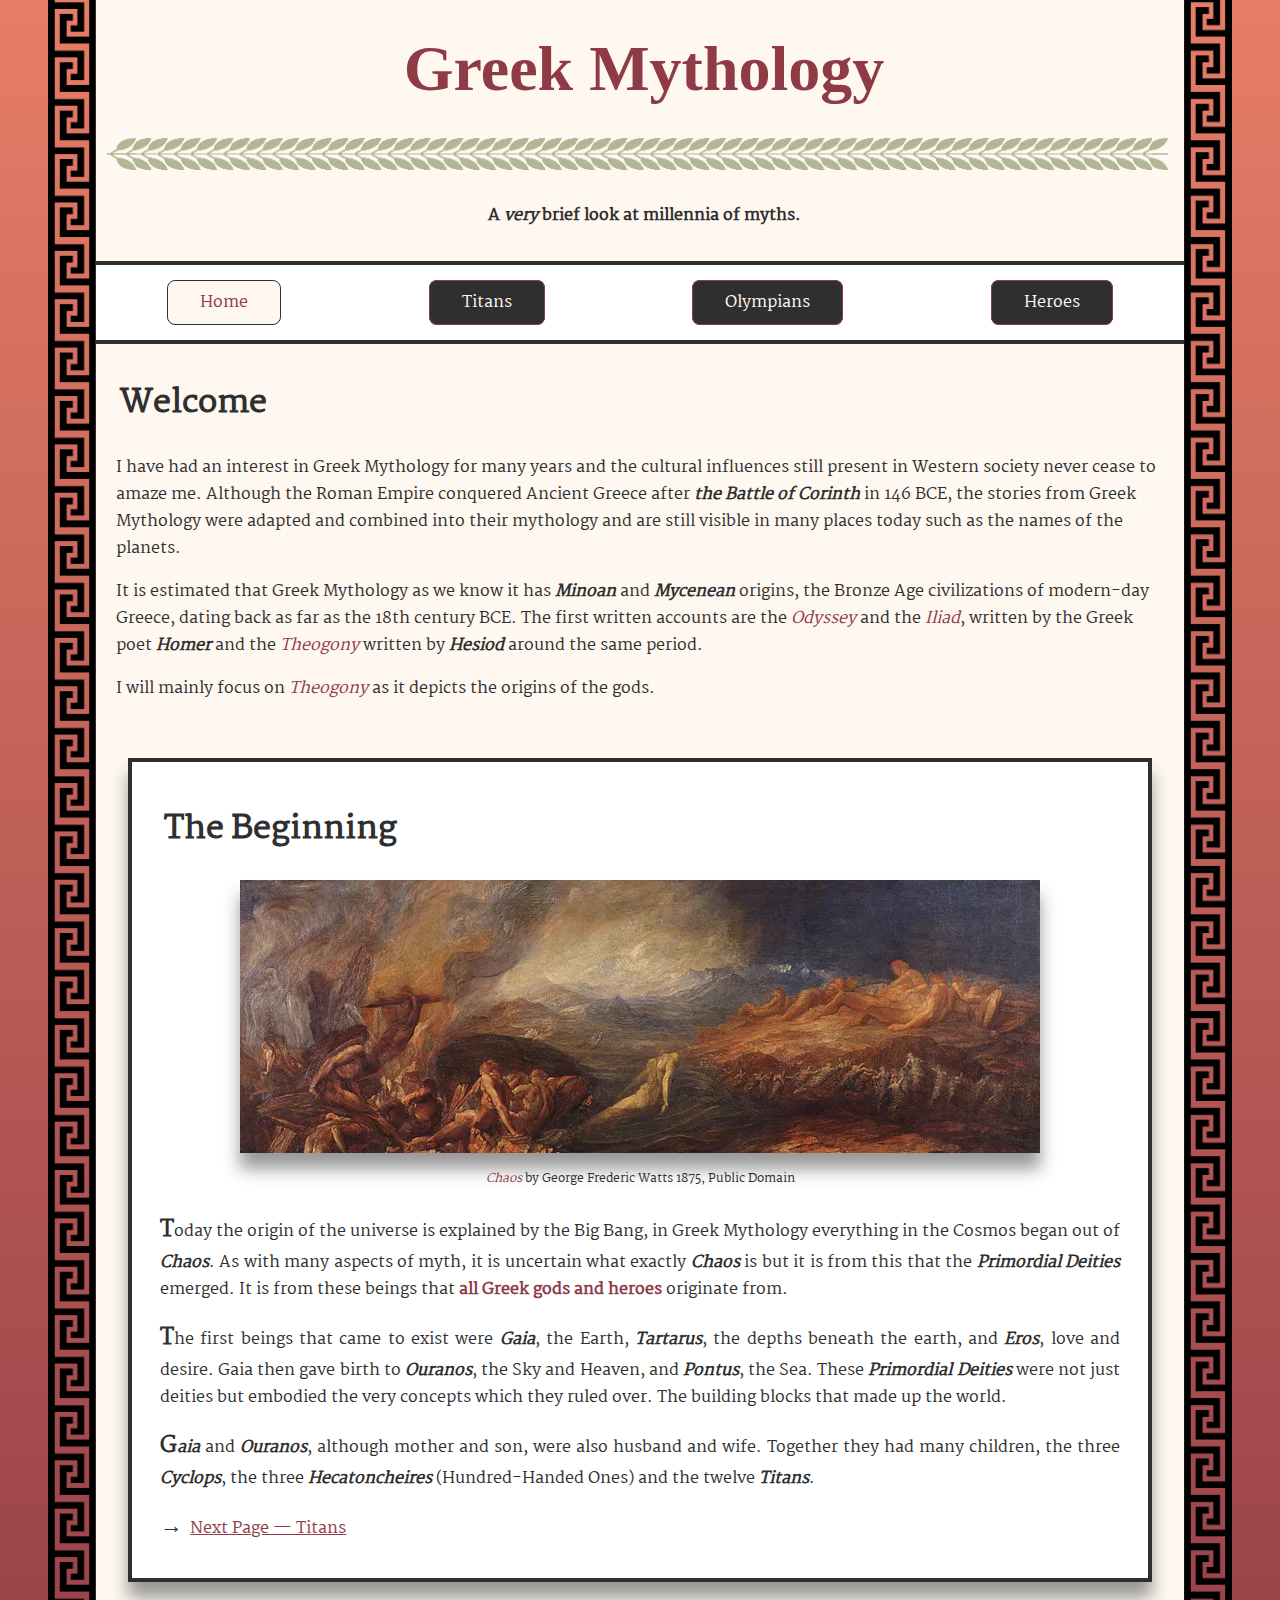
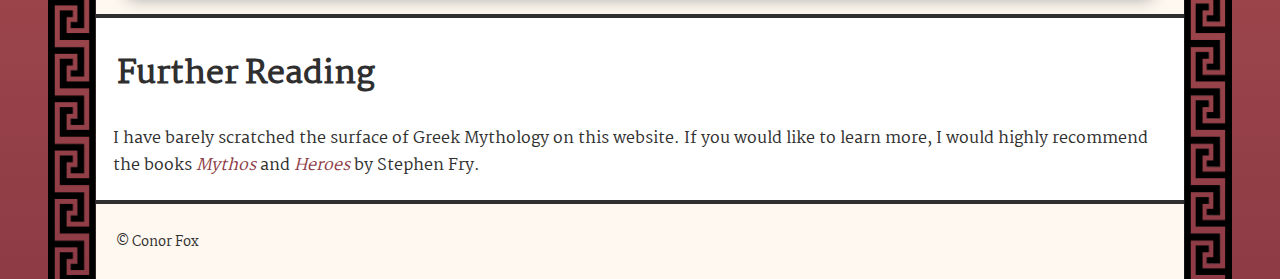
<file: Assignment/index.html>
<!DOCTYPE html>
<html lang="en">
    <head>
        <meta charset="utf-8" />
        <title>Greek Mythology</title>
        <link rel="stylesheet" href="styles.css" />
        <link rel="icon" type="image/png" href="media/favicon.png">
        <meta name="viewport" content="initial-scale=1.0, width=device-width" />
    </head>
    <body>

        <header>
            <h1>Greek Mythology</h1>
            <p>
                A <em>very</em> brief look at millennia of myths.
            </p>
        </header>

        <nav>
            <ul>
                <li><a href="">Home</a></li>
                <li><a href="titans.html">Titans</a></li>
                <li><a href="olympians.html">Olympians</a></li>
                <li><a href="heroes.html">Heroes</a></li>
            </ul>
        </nav>

        <main>
            <h1>Welcome</h1>
            <p>
                I have had an interest in Greek Mythology for many years and the cultural influences still present in Western society never cease to amaze me. Although the Roman Empire conquered Ancient Greece after <i>the Battle of Corinth</i> in 146 BCE, the stories from Greek Mythology were adapted and combined into their mythology and are still visible in many places today such as the names of the planets.
            </p>
            <p>
                It is estimated that Greek Mythology as we know it has <i>Minoan</i> and <i>Mycenean</i> origins, the Bronze Age civilizations of modern-day Greece, dating back as far as the 18th century BCE. The first written accounts are the <cite>Odyssey</cite> and the <cite>Iliad</cite>, written by the Greek poet <i>Homer</i> and the <cite>Theogony</cite> written by <i>Hesiod</i> around the same period.
            </p>
            <p>
                I will mainly focus on <cite>Theogony</cite> as it depicts the origins of the gods.
            </p>

            <section>
                <h1>The Beginning</h1>
                <figure>
                    <picture>
                        <source media="(min-width: 90em)" srcset="media/home/chaos.webp" type="image/webp" />
                        <source media="(min-width: 90em)" srcset="media/home/chaos.jpg" />
                        <source media="(min-width: 45em)" srcset="media/home/chaos_med.webp" type="image/webp" />
                        <source media="(min-width: 45em)" srcset="media/home/chaos_med.jpg" />
                        <source srcset="media/home/chaos_small.webp" type="image/webp" />
                        <source srcset="media/home/chaos_small.jpg" />
                        <img src="media/home/chaos.jpg" alt="An oil painting of the primordial deities emerging from chaos" />
                    </picture>
                    <figcaption><cite>Chaos</cite> by George Frederic Watts 1875, Public Domain</figcaption>
                </figure>
                <p>
                    Today the origin of the universe is explained by the Big Bang, in Greek Mythology everything in the Cosmos began out of <i>Chaos</i>. As with many aspects of myth, it is uncertain what exactly <i>Chaos</i> is but it is from this that the <i>Primordial Deities</i> emerged. It is from these beings that <b>all Greek gods and heroes</b> originate from.
                </p>
                <p>
                    The first beings that came to exist were <i lang="el">Gaia</i>, the Earth, <i>Tartarus</i>, the depths beneath the earth, and <i>Eros</i>, love and desire. Gaia then gave birth to <i lang="el">Ouranos</i>, the Sky and Heaven, and <i>Pontus</i>, the Sea. These <i>Primordial Deities</i> were not just deities but embodied the very concepts which they ruled over. The building blocks that made up the world.
                </p>
                <p>
                    <i lang="el">Gaia</i> and <i lang="el">Ouranos</i>, although mother and son, were also husband and wife. Together they had many children, the three <i>Cyclops</i>, the three <i lang="el">Hecatoncheires</i> (Hundred-Handed Ones) and the twelve <i>Titans</i>.
                </p>
                <p>
                    &rarr; <a href="titans.html">Next Page &mdash; Titans</a>
                </p>
            </section>
        </main>

        <aside>
            <h1>Further Reading</h1>
            <p>
                I have barely scratched the surface of Greek Mythology on this website. If you would like to learn more, I would highly recommend the books <cite>Mythos</cite> and <cite>Heroes</cite> by Stephen Fry.
            </p>
        </aside>

        <footer>
            <p>
                <small>&copy; Conor Fox</small>
            </p>
        </footer>

    </body>
</html>
</file>
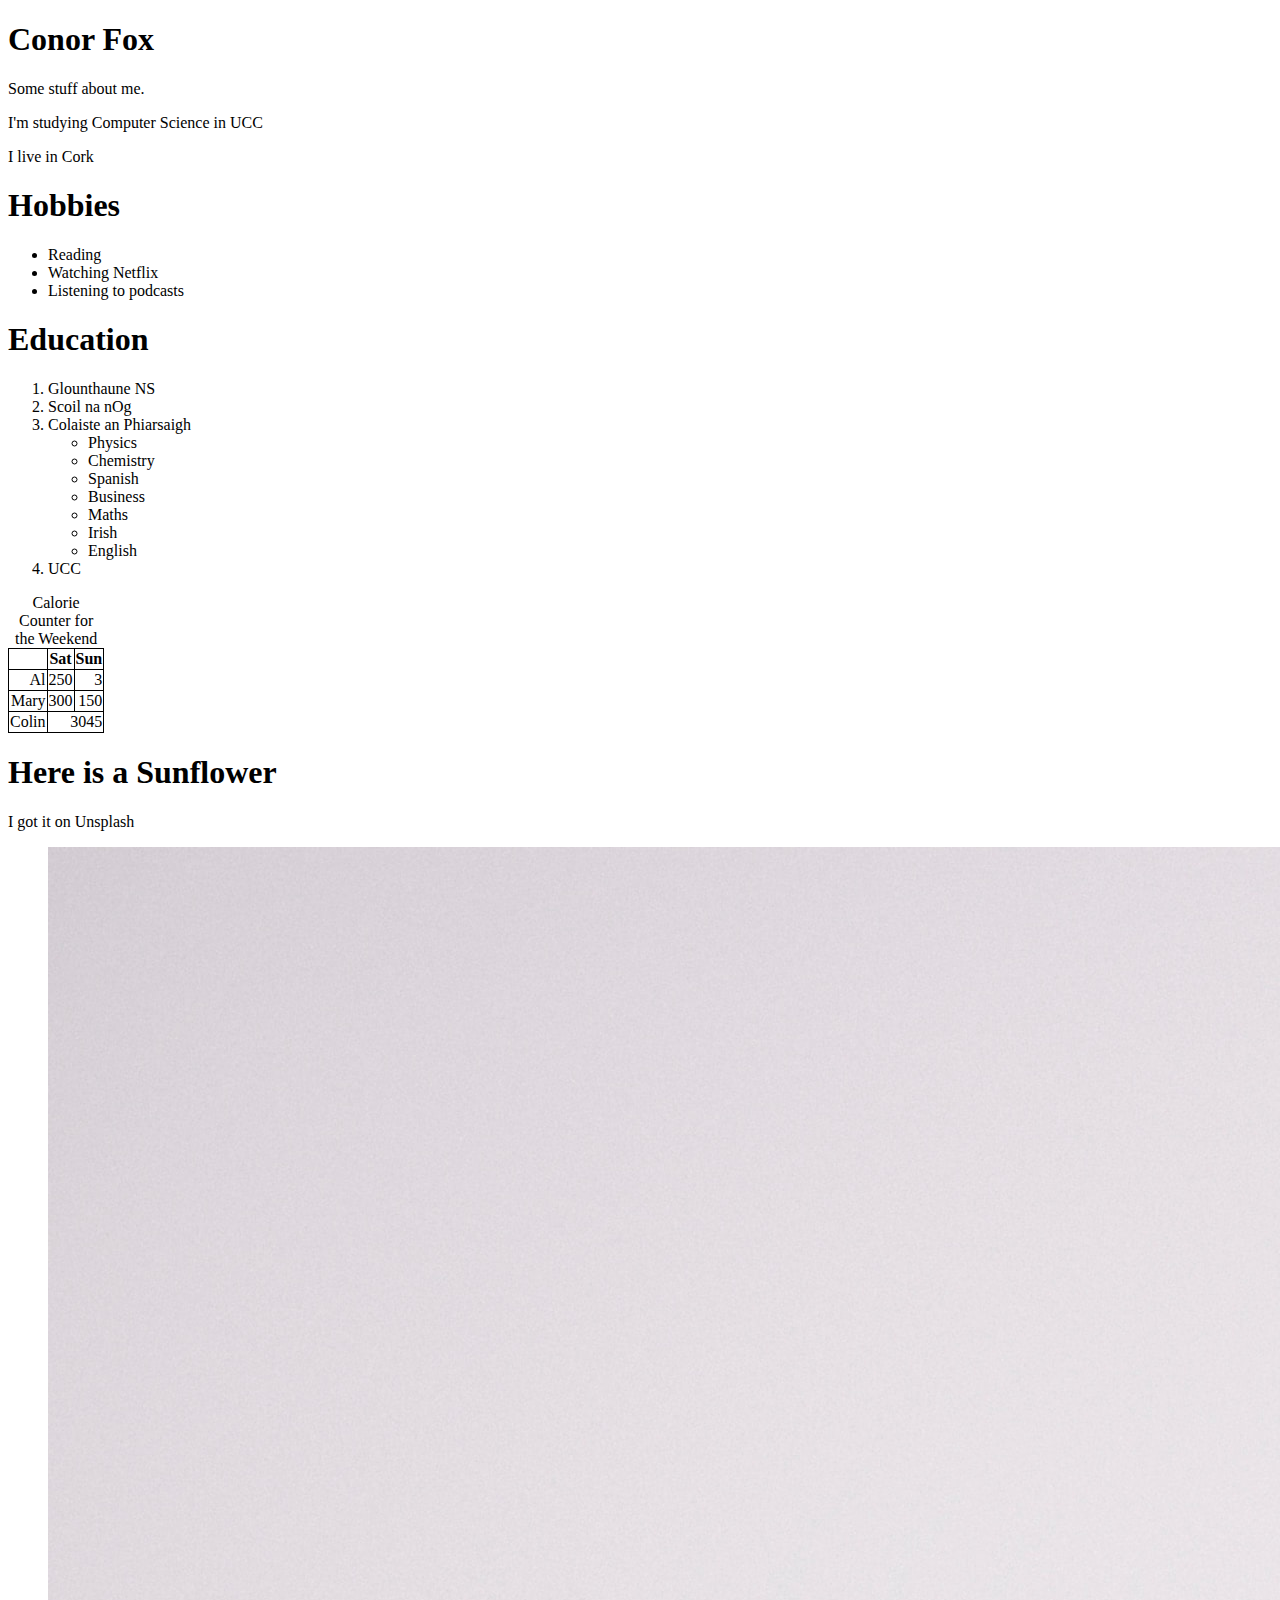
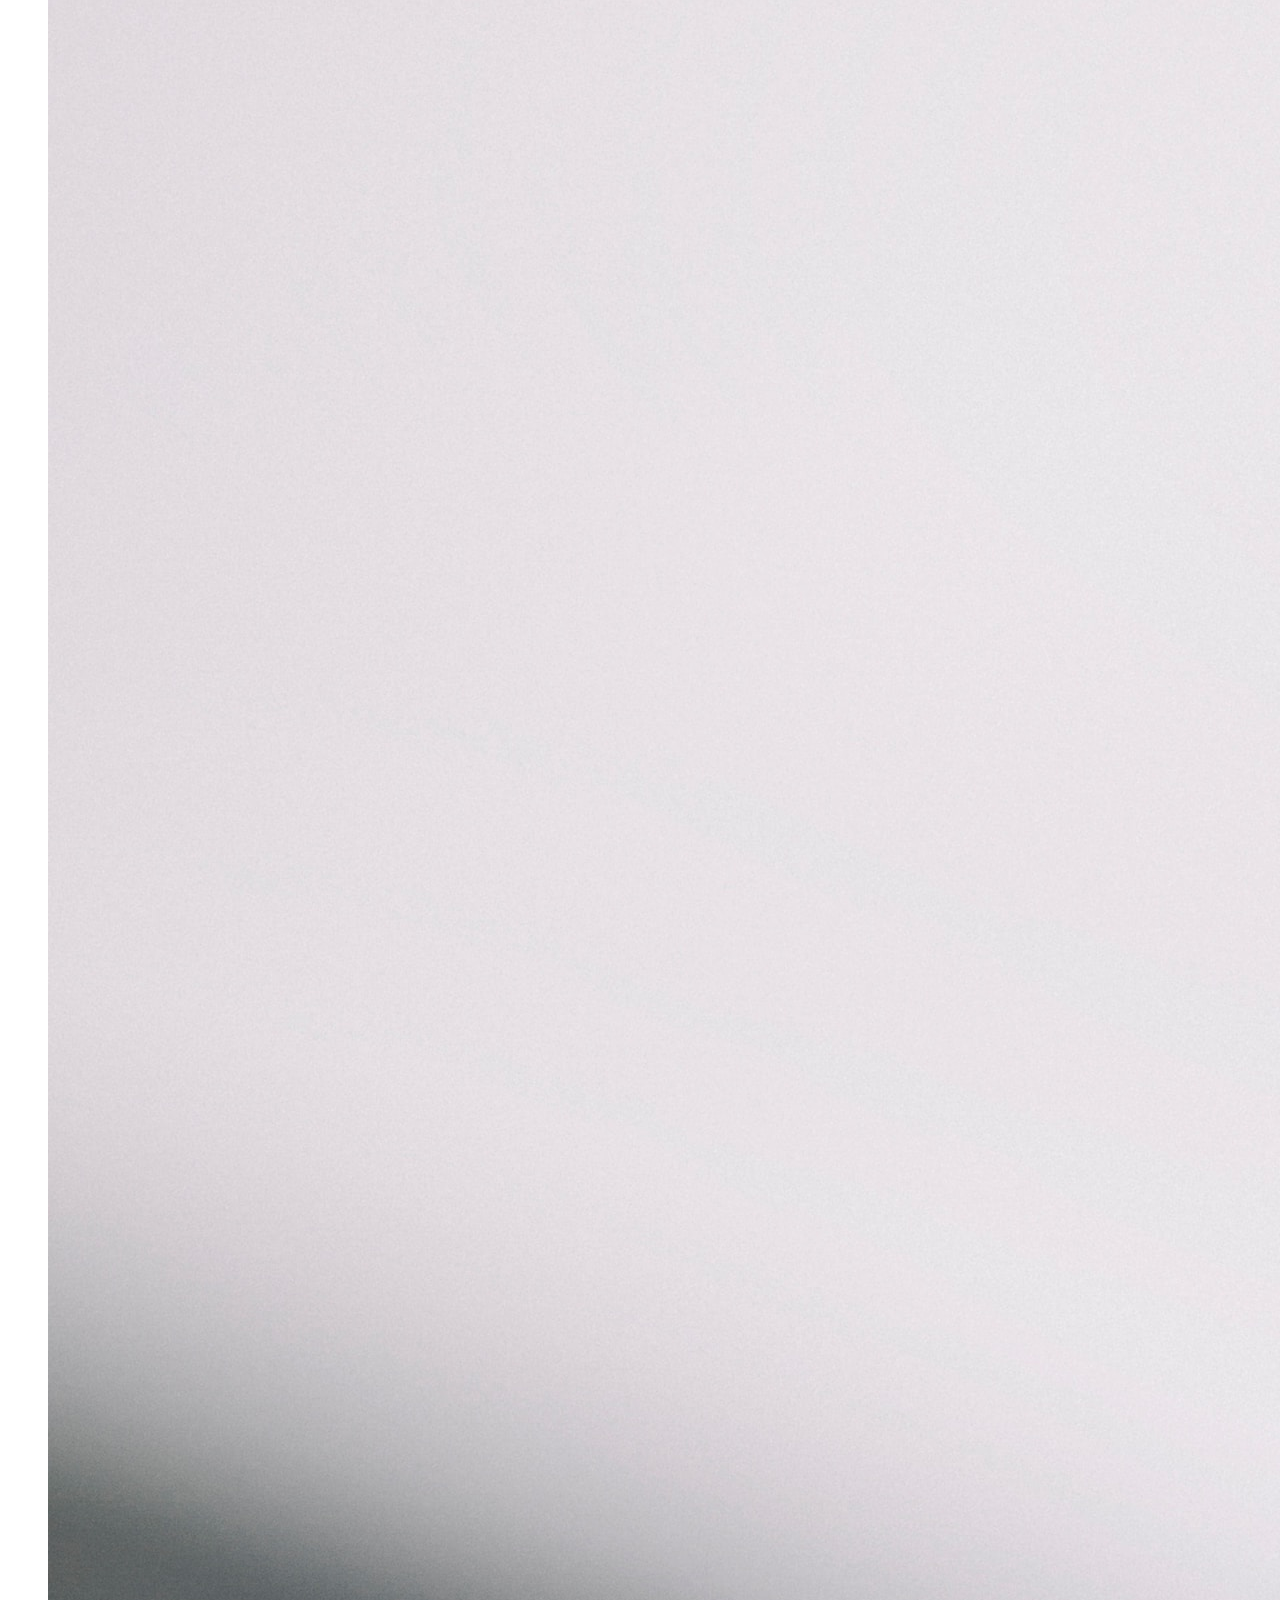
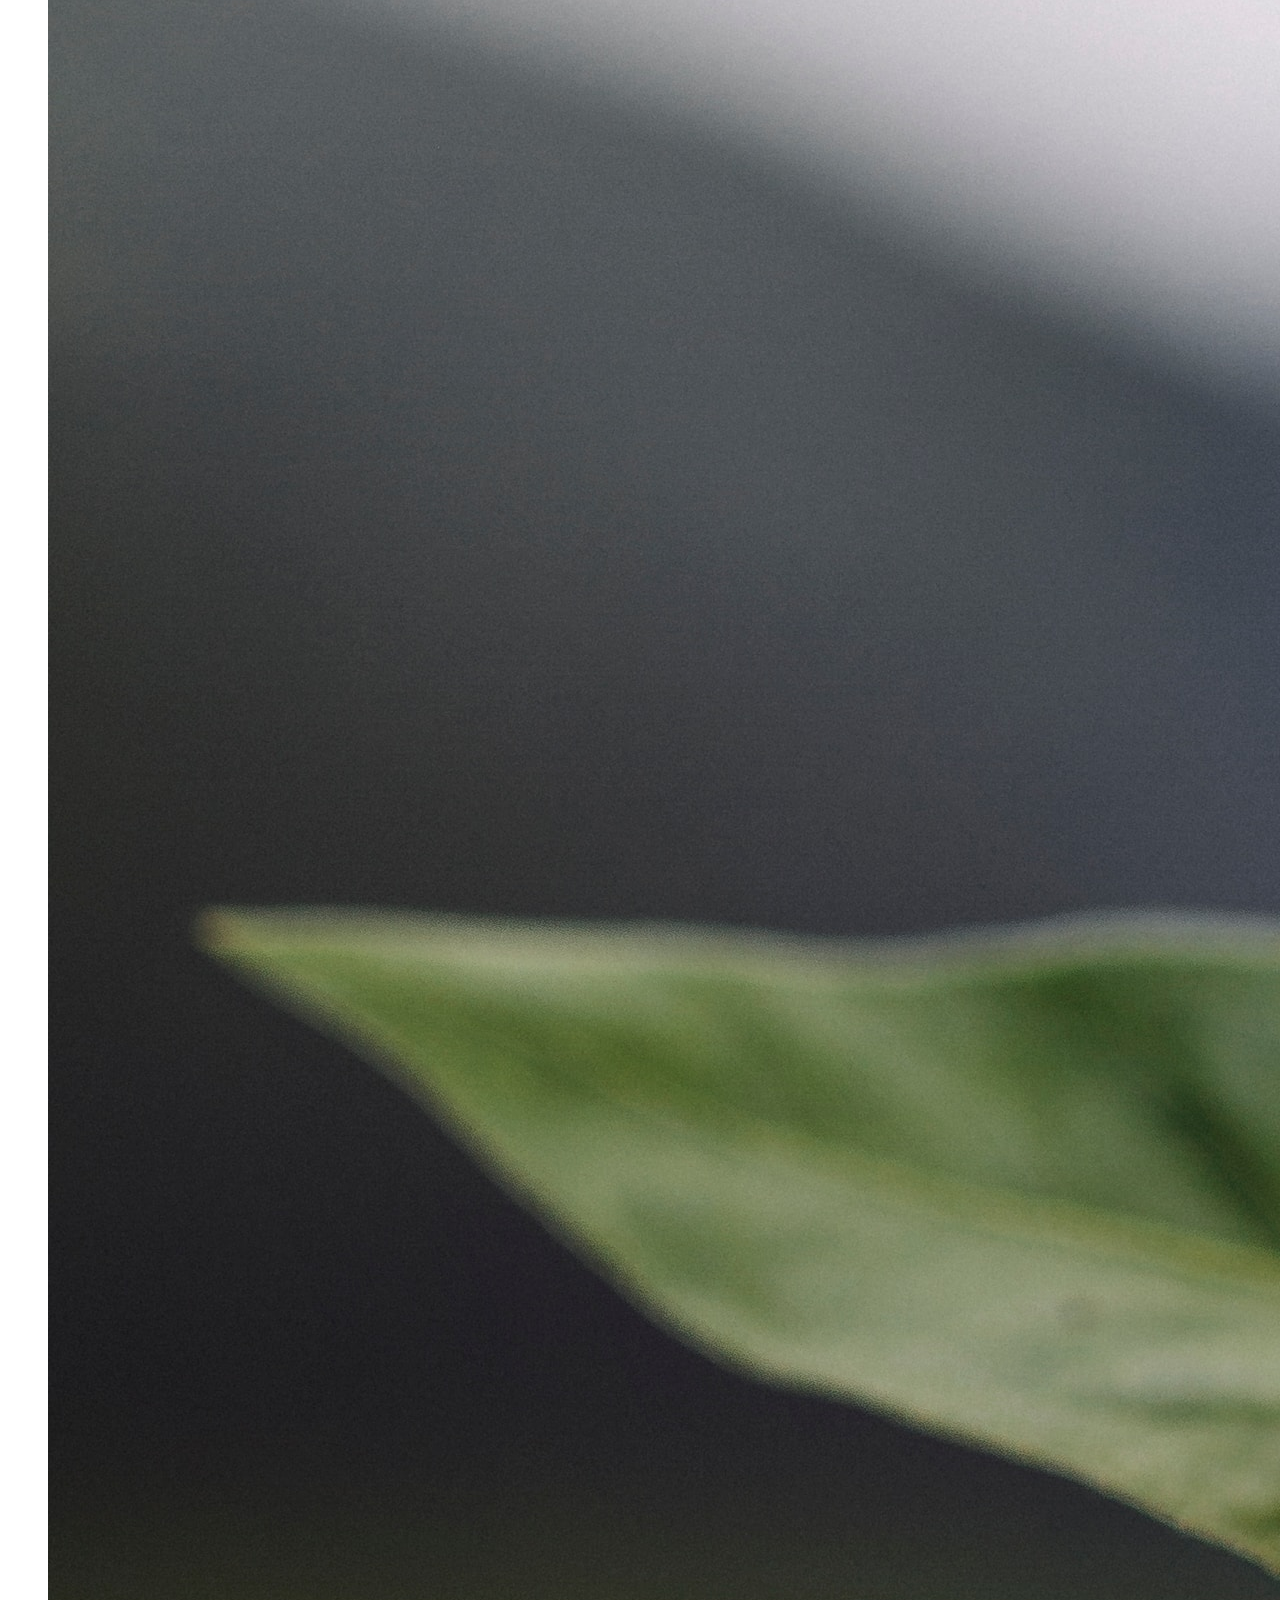
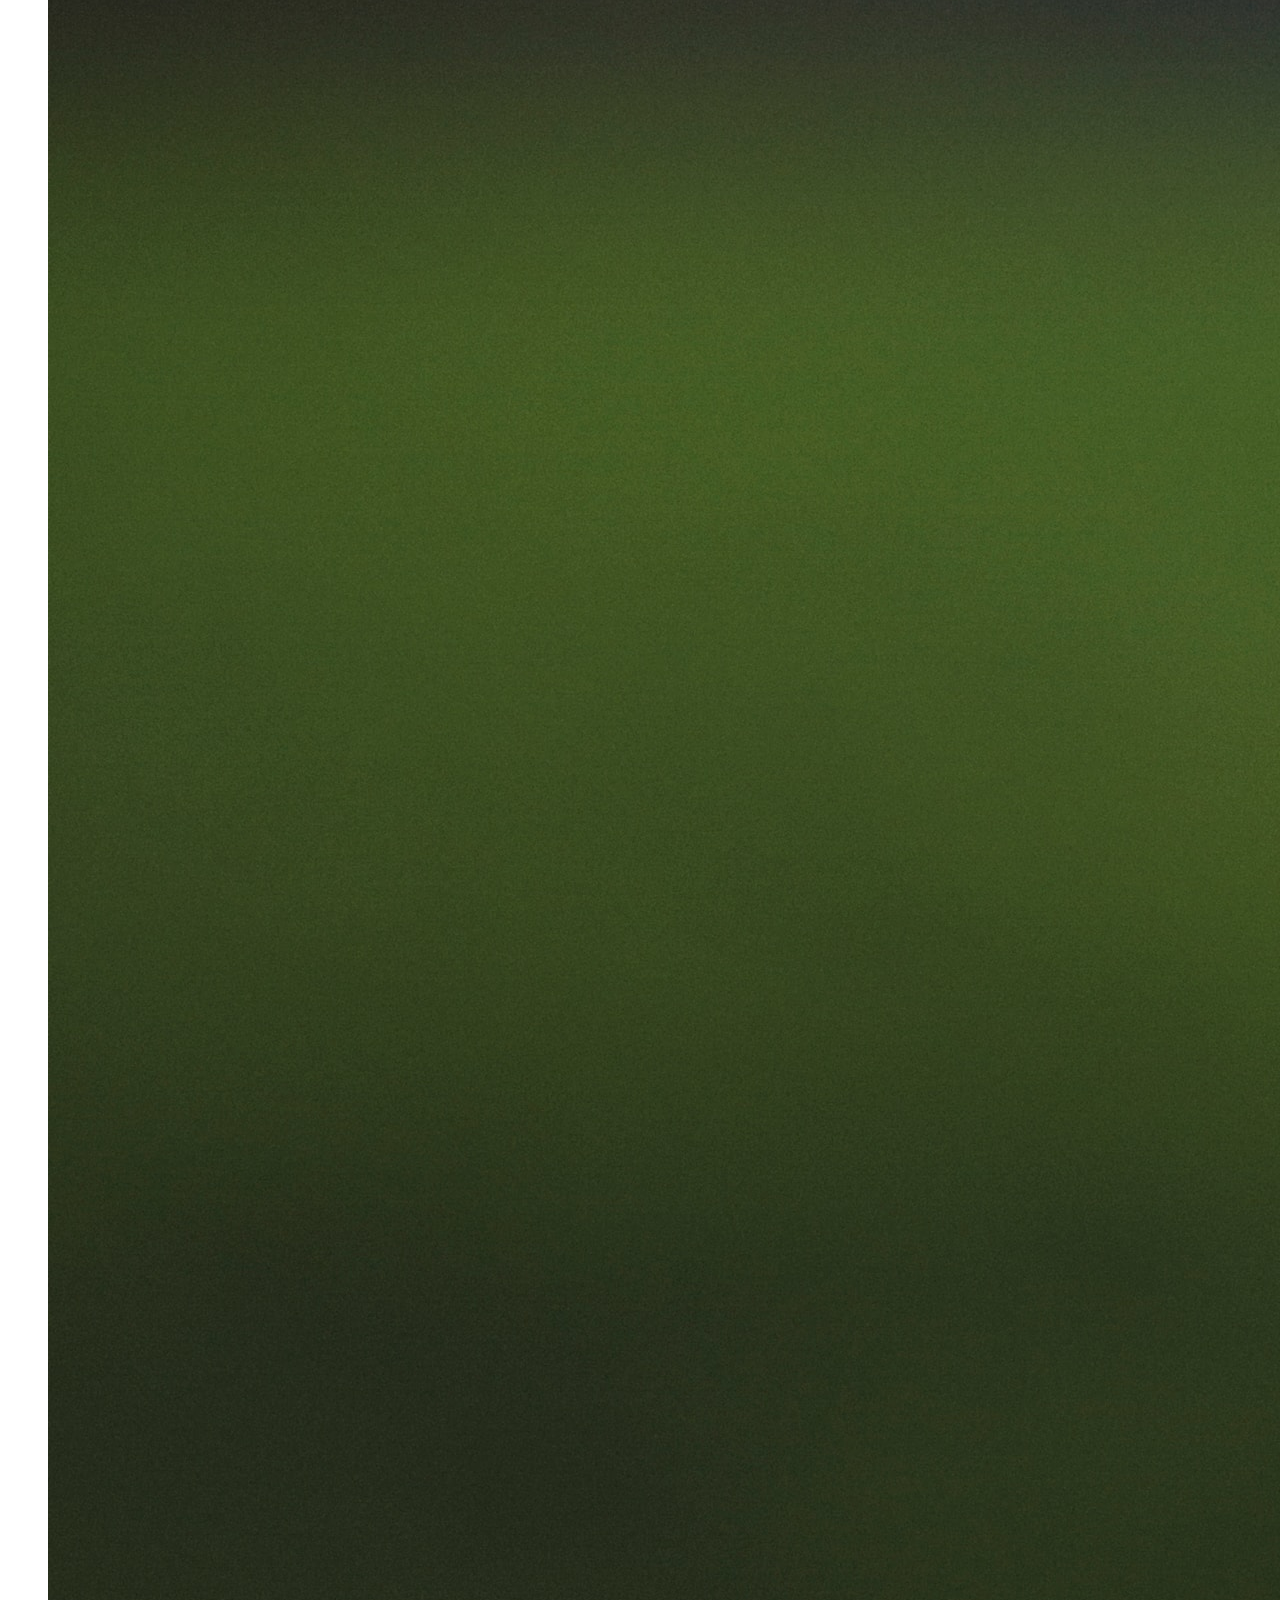
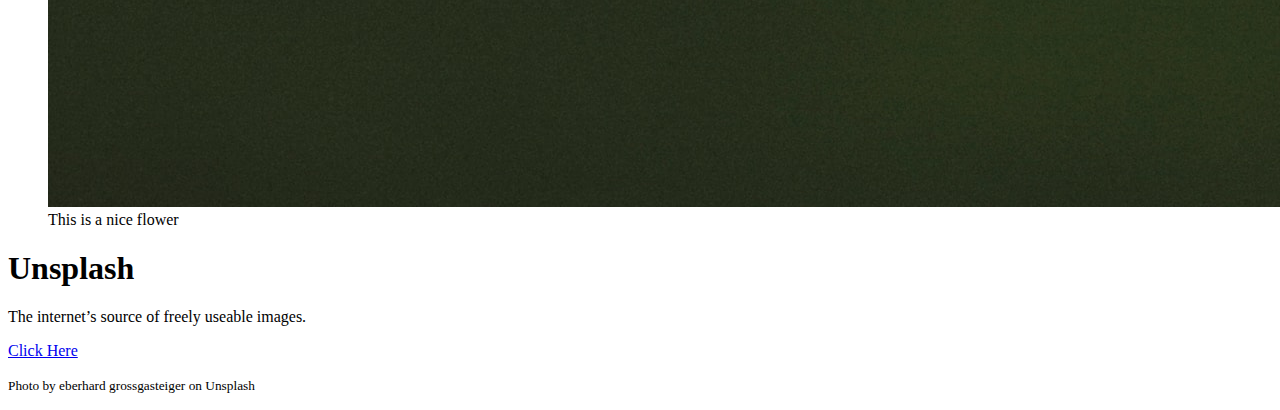
<file: Lab2/index.html>
<!DOCTYPE html>
<html lang="en">
    <head>
        <title>Conor's Web Page</title>
        <meta charset="utf-8" />
        <link rel="stylesheet" href="styles.css" />
    </head>

    <body>
        <header>
            <h1>Conor Fox</h1>
            <p>
                Some stuff about me.
            </p>
        </header>
        <main>
            <section>
                <p>
                    I'm studying Computer Science in UCC
                </p>
                <p>
                    I live in Cork
                </p>
            </section>
            <section>
                <h1>Hobbies</h1>
                <ul>
                    <li>Reading</li>
                    <li>Watching Netflix</li>
                    <li>Listening to podcasts</li>
                </ul>
                <h1>Education</h1>
                <ol>
                    <li>Glounthaune NS</li>
                    <li>Scoil na nOg</li>
                    <li>Colaiste an Phiarsaigh
                        <ul>
                            <li>Physics</li>
                            <li>Chemistry</li>
                            <li>Spanish</li>
                            <li>Business</li>
                            <li>Maths</li>
                            <li>Irish</li>
                            <li>English</li>
                        </ul>
                    </li>
                    <li>UCC</li>
                </ol>
            </section>
            <section>
            
                <table>
                    <caption>Calorie Counter for the Weekend</caption>
                    <tr>
                        <th></th><th>Sat</th><th>Sun</th>
                    </tr>
                    <tr>
                        <td>Al</td><td>250</td><td>3</td>
                    </tr>
                    <tr>
                        <td>Mary</td><td>300</td><td>150</td>
                    </tr>
                    <tr>
                        <td>Colin</td><td colspan="2">3045</td>
                    </tr>
                </table>
                
            </section>
            <article>
                <h1>Here is a Sunflower</h1>
                <p>
                    I got it on Unsplash
                </p>
                <figure>
                    <img src="flower.jpg" 
                        title="A sunflower"
                        alt="A yellow sunflower in the mountains" />
                    <figcaption>This is a nice flower</figcaption>
                </figure>
                <article>
                    <h1>Unsplash</h1>
                    <p>
                        The internet’s source of freely useable images.
                    </p>
                    <a href="https://unsplash.com" >Click Here</a>
                </article>
            </article>
        </main>
        <footer>
            <p>
                <small>Photo by eberhard grossgasteiger on Unsplash</small>
            </p>
        </footer>
    </body>

</html>
</file>
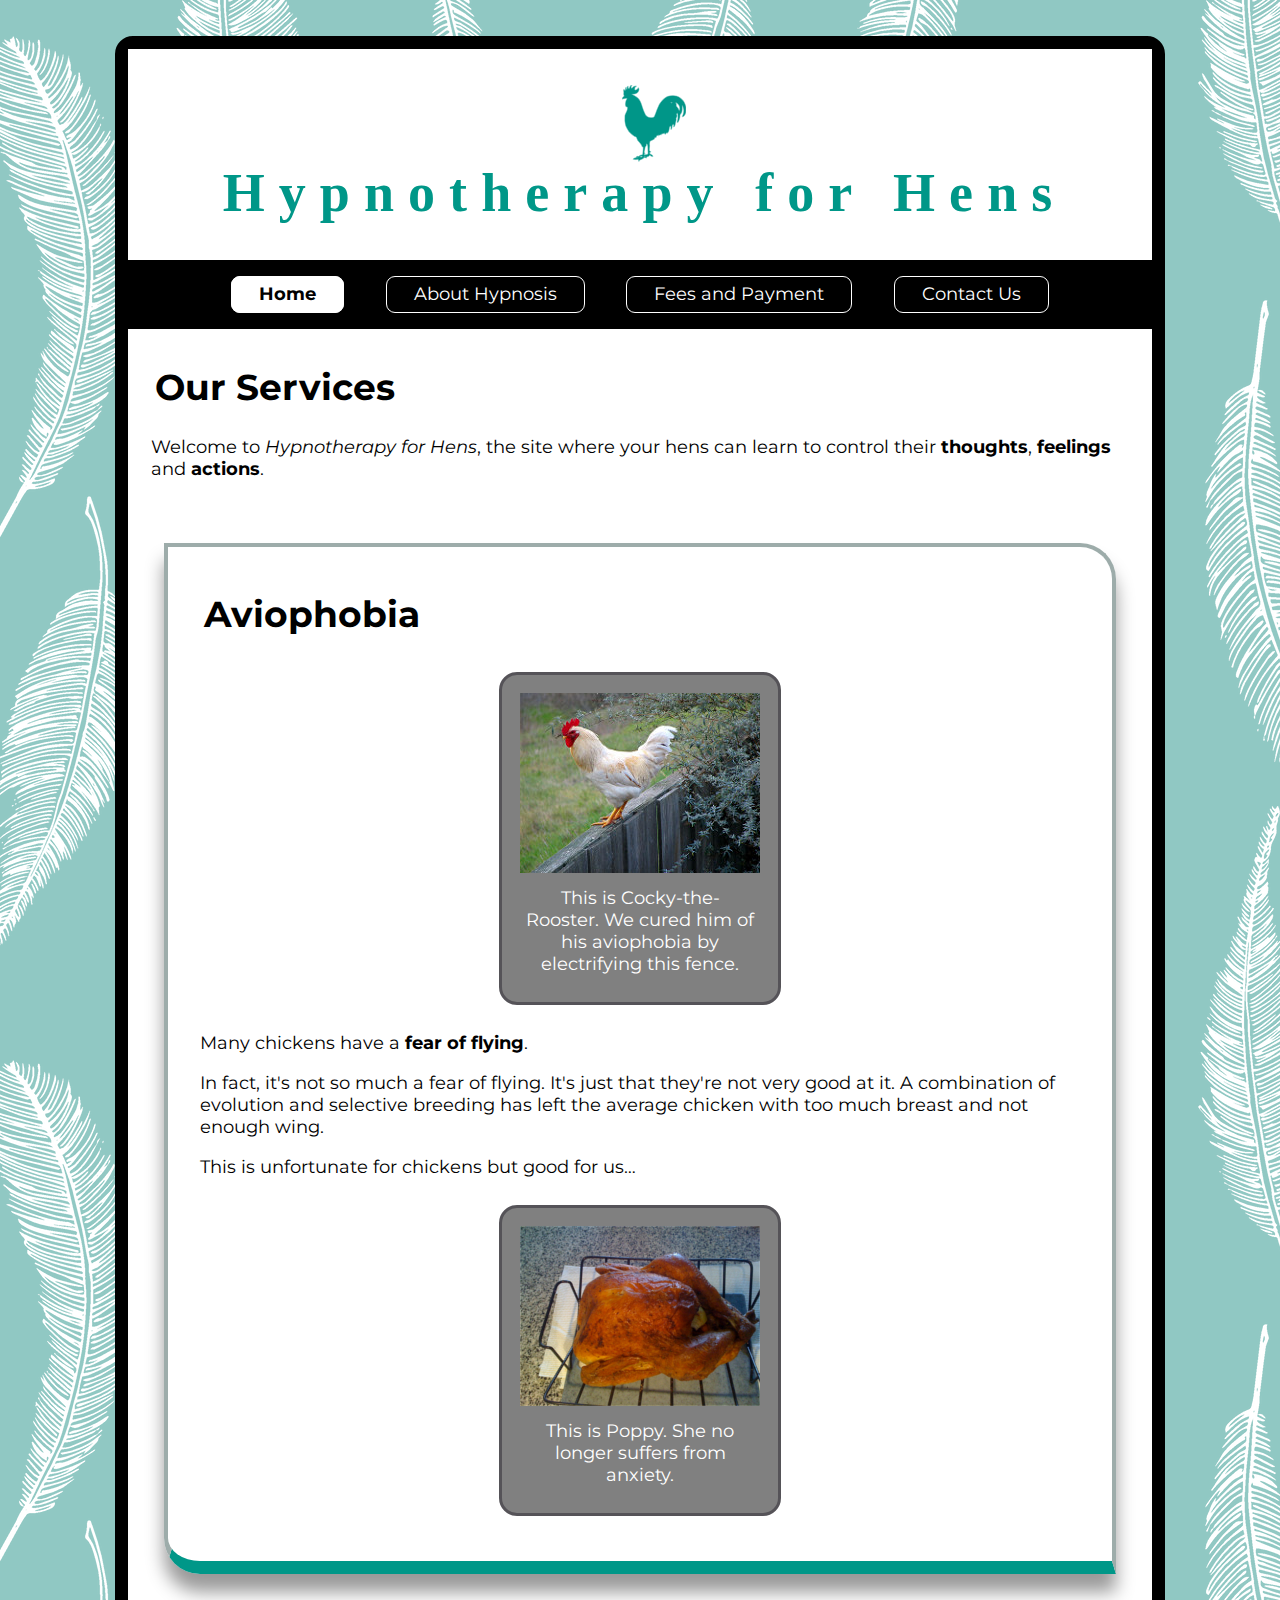
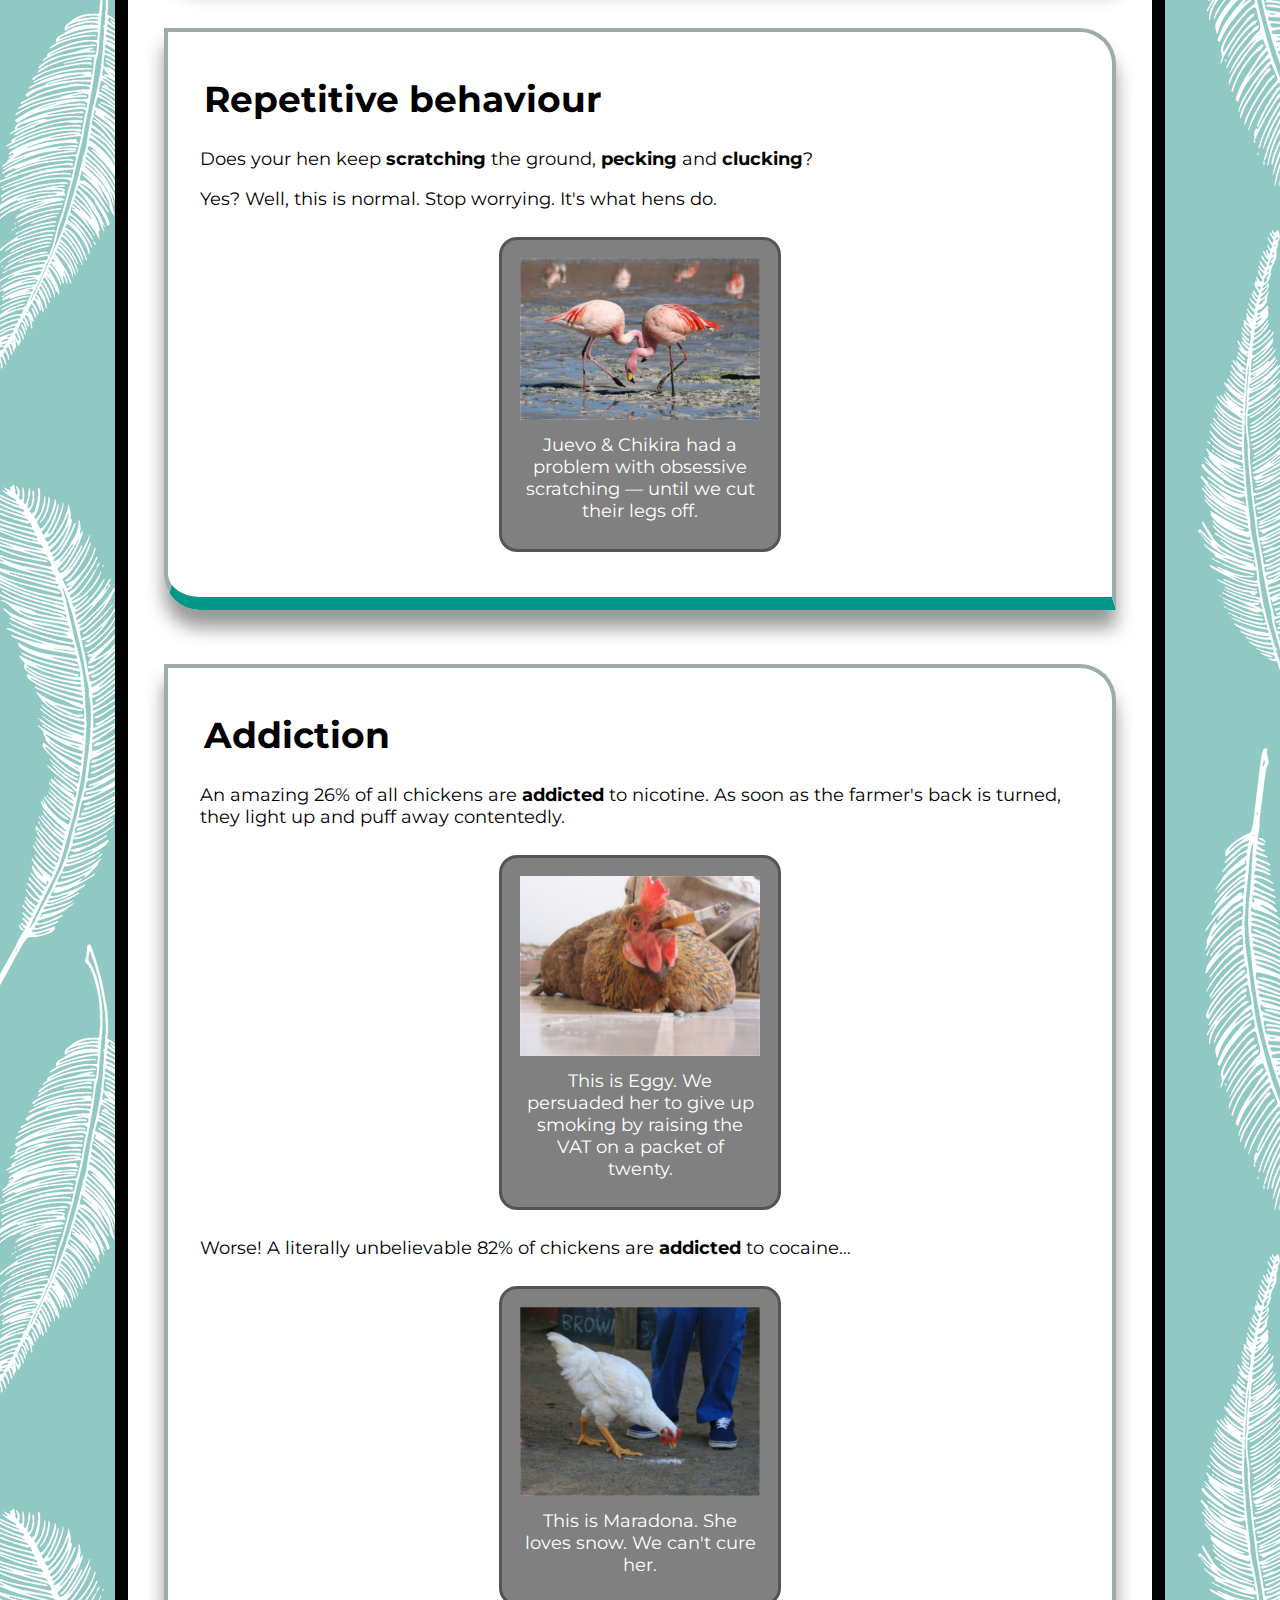
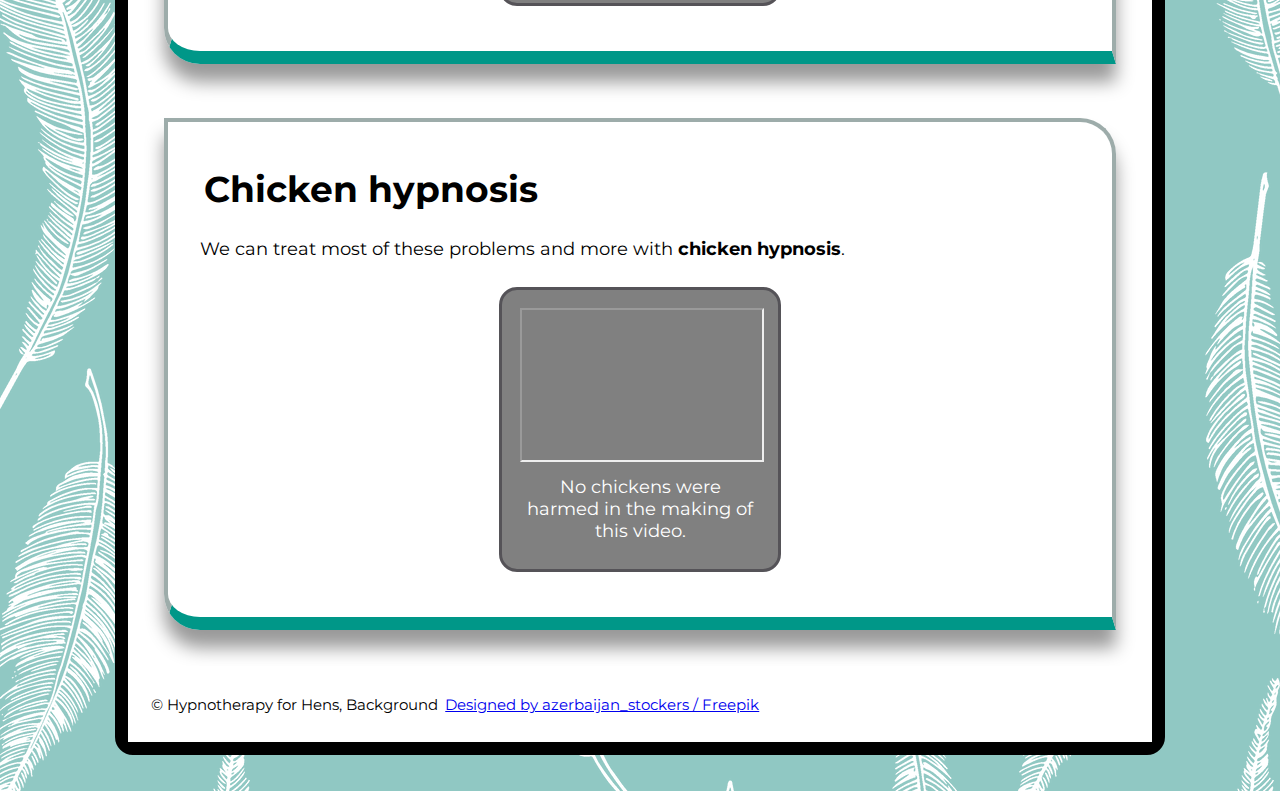
<file: Lab5/index.html>
<!DOCTYPE html>
<html lang="en">
    <head>
        <meta charset="utf-8" />
        <meta name="viewport" content="initial-scale=1.0, width=device-width" />
        <title>Hypnotherapy for Hens</title>
        <link rel="stylesheet" href="styles.css" />
    </head>
    <body>

        <header>
            <img src="chicken1.png" alt="Our logo is a chicken in silhouette" />
            <h1>Hypnotherapy for Hens</h1>
        </header>

        <nav>
            <ul>
                <li><a href="">Home</a></li>
                <li><a href="lookintomyeyes.html">About Hypnosis</a></li>
                <li><a href="spondoolicks.html">Fees and Payment</a></li>
                <li><a href="pleasedont.html">Contact Us</a></li>
            </ul>
        </nav>

        <main>

            <h1>Our Services</h1>

            <p id="inro">
                Welcome to <i>Hypnotherapy for Hens</i>, the site where your hens can learn to
                control their <b>thoughts</b>, <b>feelings</b> and <b>actions</b>.
            </p>

            <section id="aviophobia">
                <h1>Aviophobia</h1>
                <figure>
                    <img src="chicken2.jpg" alt="A rooster on a fence, ready to fly" />
                    <figcaption>
                        This is Cocky-the-Rooster. We cured him of his aviophobia by electrifying this fence.
                    </figcaption>
                </figure>
                <p>
                    Many chickens have a <b>fear of flying</b>.
                </p>
                <p>
                    In fact, it's not so much a fear of flying. It's just that they're not very
                    good at it. A combination of evolution and selective breeding has left the
                    average chicken with too much breast and not enough wing.
                </p>
                <p>
                    This is unfortunate for chickens but good for us&hellip;
                </p>
                <figure>
                    <img src="chicken3.jpg" alt="A succulent roast chicken" />
                    <figcaption>
                        This is Poppy. She no longer suffers from anxiety.
                    </figcaption>
                </figure>
            </section>

            <section id="repetition">
                <h1>Repetitive behaviour</h1>
                <p>
                    Does your hen keep <b>scratching</b> the ground, <b>pecking</b> and <b>clucking</b>?
                </p>
                <p>
                    Yes? Well, this is normal. Stop worrying. It's what hens do.
                </p>
                <figure>
                    <img src="chicken4.jpg" alt="Two chickens, scratching the ground" />
                    <figcaption>
                        Juevo &amp; Chikira had a problem with obsessive scratching &mdash;
                        until we cut their legs off.
                    </figcaption>
                    <!-- I think the intern has given us the wrong image.
                         Aren't these flamingos? I wanted chickens! -->
                </figure>
            </section>

            <section id="addiction">
                <h1>Addiction</h1>
                <p>
                    An amazing 26% of all chickens are <b>addicted</b> to nicotine. As soon as the
                    farmer's back is turned, they light up and puff away contentedly.
                </p>
                <figure>
                    <img src="chicken5.jpg" alt="A chicken, taking a drag" />
                    <figcaption>
                        This is Eggy. We persuaded her to give up smoking by raising the
                        VAT on a packet of twenty.
                    </figcaption>
                </figure>
                <p>
                    Worse! A literally unbelievable 82% of chickens are <b>addicted</b> to cocaine&hellip;
                </p>
                <figure>
                    <img src="chicken6.jpg" alt="A chicken, getting refuelled" />
                    <figcaption>
                        This is Maradona. She loves snow. We can't cure her.
                    </figcaption>
                </figure>
            </section>

            <section id="hypnosis">
                <h1>Chicken hypnosis</h1>
                <p>
                    We can treat most of these problems and more with <b>chicken hypnosis</b>.
                </p>
                <figure>
                    <iframe width="240" src="https://www.youtube.com/embed/uprNNH8Oxog" allow="autoplay; encrypted-media"></iframe>
                    <figcaption>
                        No chickens were harmed in the making of this video.
                    </figcaption>
                </figure>
            </section>

        </main>

        <footer>
            <p>
                <small>&copy; Hypnotherapy for Hens, Background <a href="http://www.freepik.com">Designed by azerbaijan_stockers / Freepik</a></small>
            </p>
        </footer>

    </body>
</html>
</file>
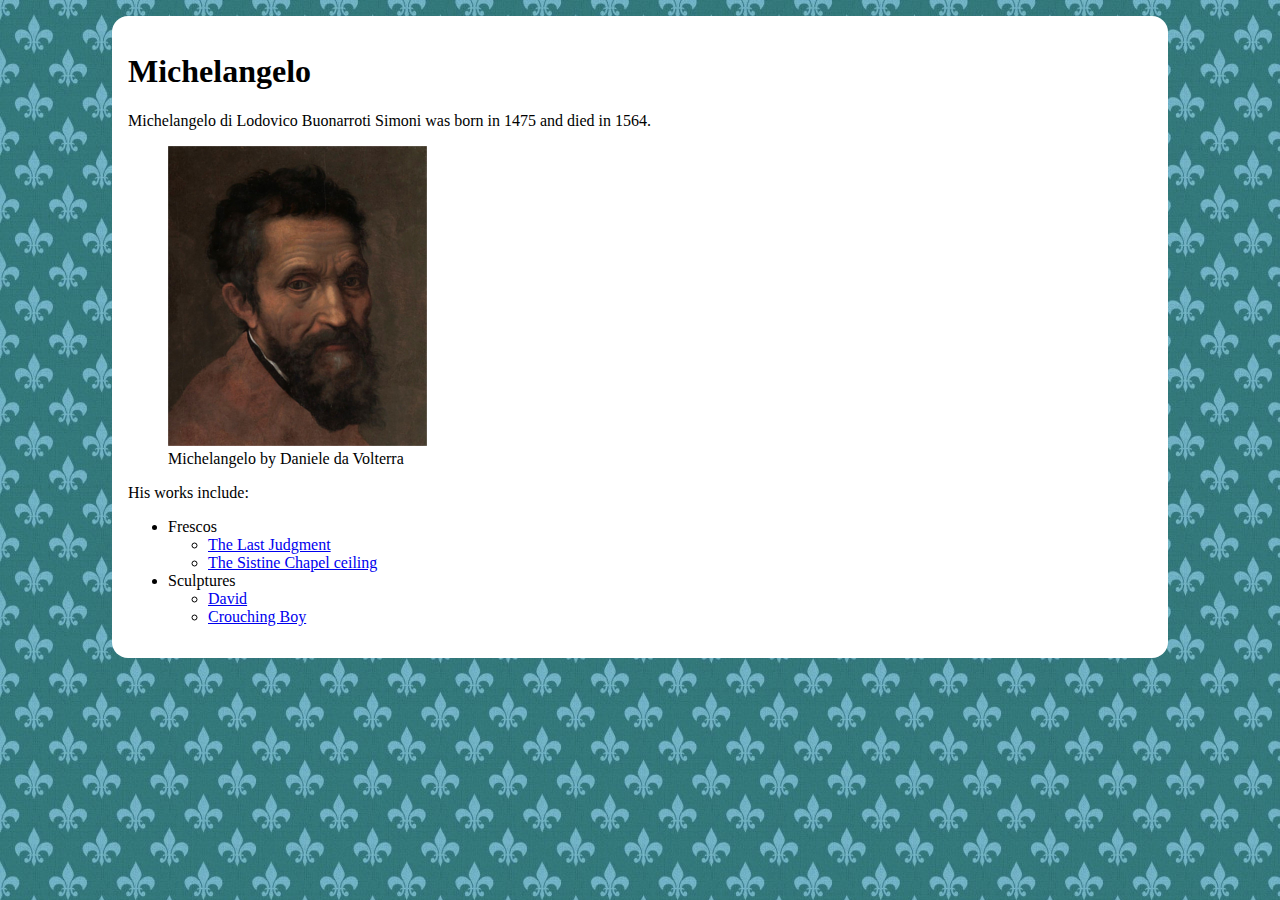
<file: Lab3/michelangelo/index.html>
<!DOCTYPE html>
<html lang="en">
    <head>
        <meta charset="utf-8" />
        <title>Michelangelo</title>
        <link rel="stylesheet" href="styles/styles.css" />
    </head>
    <body>
        <h1>Michelangelo</h1>
        <p>
           Michelangelo  di Lodovico Buonarroti Simoni was born in 1475 and died in 1564.
        </p>
        <figure>
            <img src="images/michelangelo.jpg" 
                 alt="His portrait by Daniele da Volterra shows him in 1544 as lined and bearded" />
            <figcaption>
                Michelangelo by Daniele da Volterra
            </figcaption>
        </figure>
        <p>
            His works include:
        </p>
        <ul>
            <li>
                Frescos
                <ul>
                    <li><a href="frescos/judgment.html">The Last Judgment</a></li>
                    <li><a href="frescos/ceiling.html">The Sistine Chapel ceiling</a></li>
                </ul>
            </li>
            <li>
                Sculptures
                <ul>
                    <li><a href="sculptures/david.html">David</a></li>
                    <li><a href="sculptures/crouching.html">Crouching Boy</a></li>
                </ul>
            </li>
        </ul>
    </body>
</html>
</file>
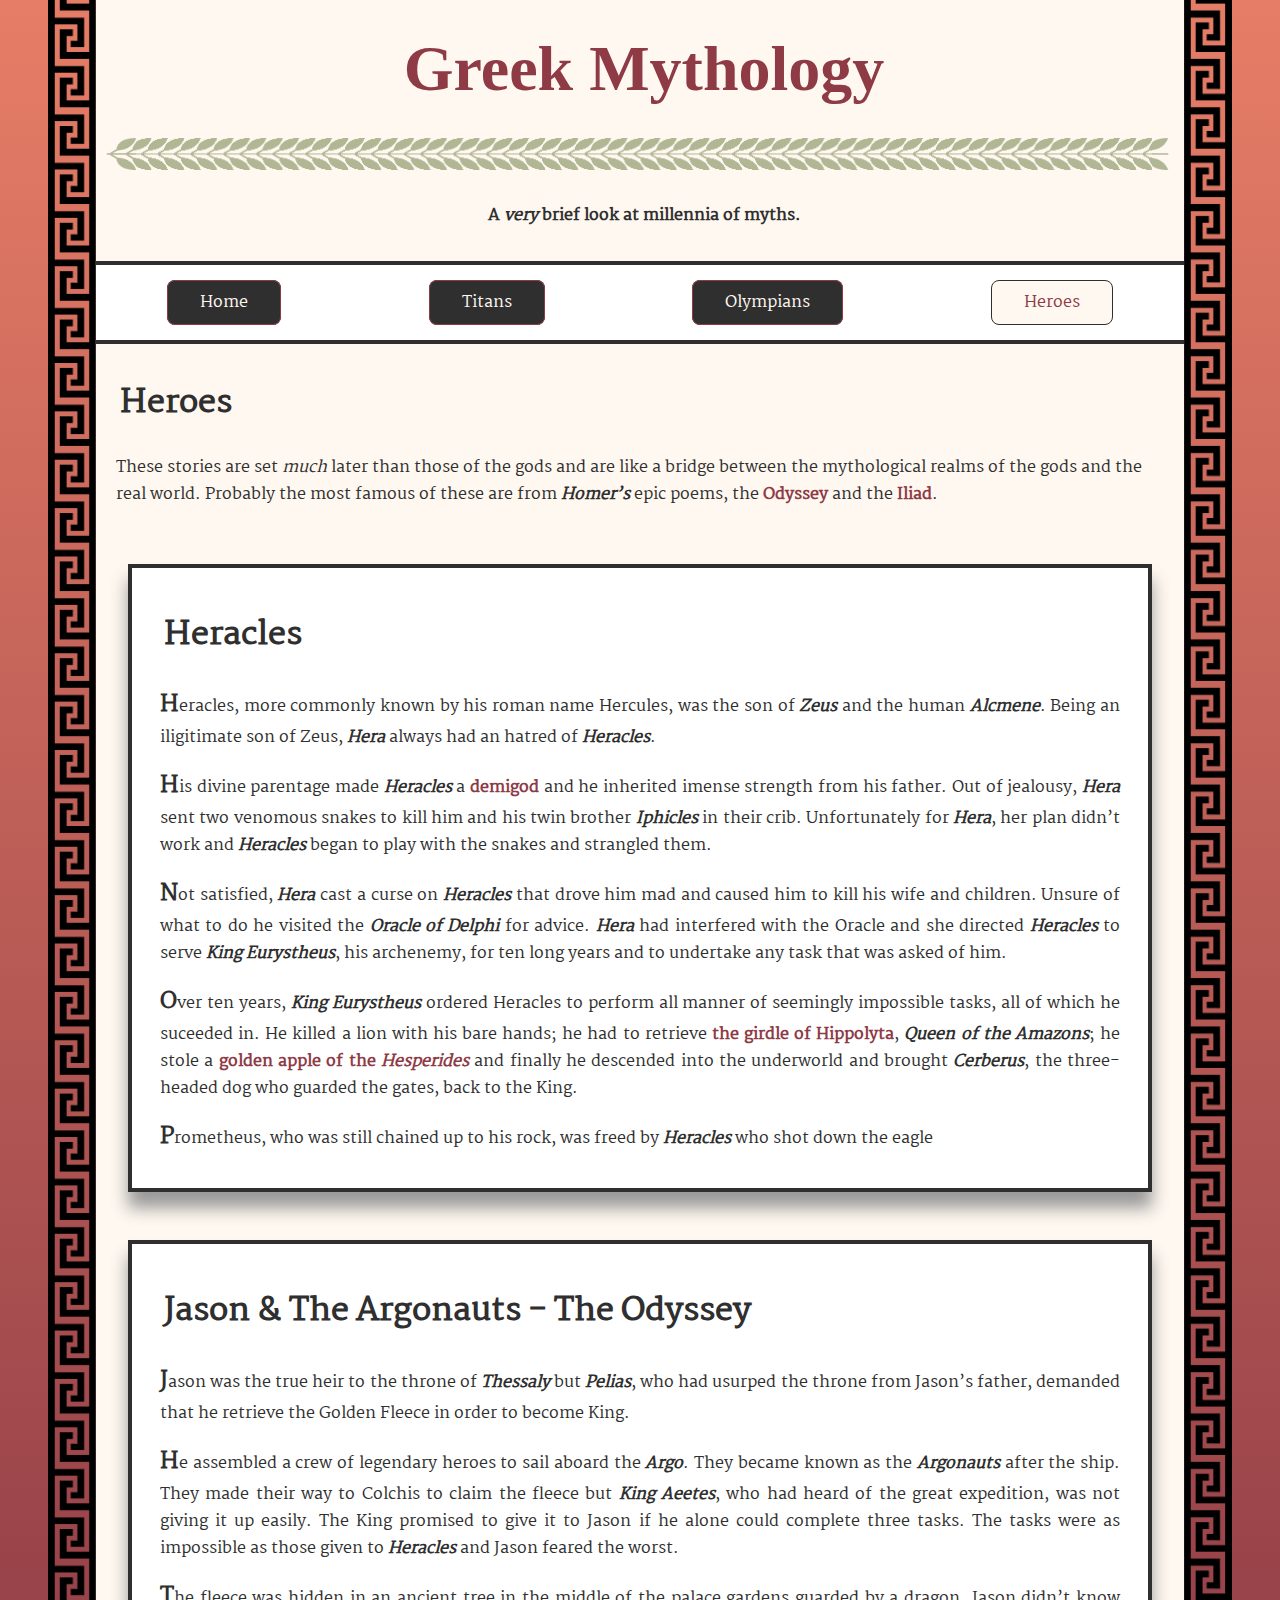
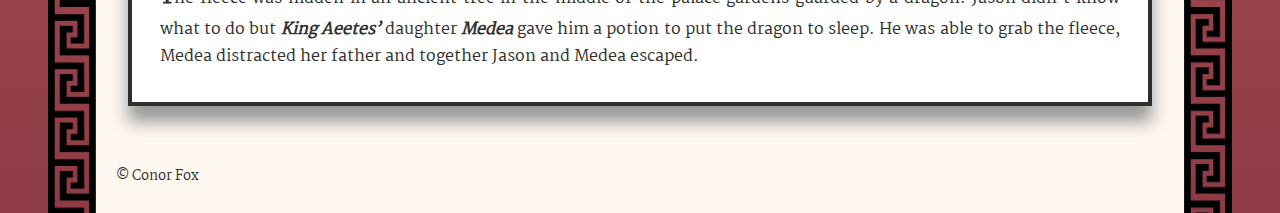
<file: Assignment/heroes.html>
<!DOCTYPE html>
<html lang="en">
    <head>
        <meta charset="utf-8" />
        <title>Heroes &vert; Greek Mythology</title>
        <link rel="stylesheet" href="styles.css" />
        <link rel="icon" type="image/png" href="media/favicon.png">
        <meta name="viewport" content="initial-scale=1.0, width=device-width" />
    </head>
    <body>

        <header>
            <h1>Greek Mythology</h1>
            <p>
                A <em>very</em> brief look at millennia of myths.
            </p>
        </header>

        <nav>
            <ul>
                <li><a href="index.html">Home</a></li>
                <li><a href="titans.html">Titans</a></li>
                <li><a href="olympians.html">Olympians</a></li>
                <li><a href="">Heroes</a></li>
            </ul>
        </nav>

        <main>
            <h1>Heroes</h1>
            <p>
                These stories are set <em>much</em> later than those of the gods and are like a bridge between the mythological realms of the gods and the real world. Probably the most famous of these are from <i>Homer&rsquo;s</i> epic poems, the <b>Odyssey</b> and the <b>Iliad</b>.
            </p>

            <article>
                <h1>Heracles</h1>
                <p>
                    Heracles, more commonly known by his roman name Hercules, was the son of <i>Zeus</i> and the human <i>Alcmene</i>. Being an iligitimate son of Zeus, <i>Hera</i> always had an  hatred of <i>Heracles</i>.
                </p>
                <p>
                    His divine parentage made <i>Heracles</i> a <b>demigod</b> and he inherited imense strength from his father. Out of jealousy, <i>Hera</i> sent two venomous snakes to kill him and his twin brother <i>Iphicles</i> in their crib. Unfortunately for <i>Hera</i>, her plan didn&rsquo;t work and <i>Heracles</i> began to play with the snakes and strangled them.
                </p>
                <p>
                    Not satisfied, <i>Hera</i> cast a curse on <i>Heracles</i> that drove him mad and caused him to kill his wife and children. Unsure of what to do he visited the <i>Oracle of Delphi</i> for advice. <i>Hera</i> had interfered with the Oracle and she directed <i>Heracles</i> to serve <i>King Eurystheus</i>, his archenemy, for ten long years and to undertake any task that was asked of him.
                </p>
                <p>
                    Over ten years, <i>King Eurystheus</i> ordered Heracles to perform all manner of seemingly impossible tasks, all of which he suceeded in. He killed a lion with his bare hands; he had to retrieve <b>the girdle of Hippolyta</b>, <i>Queen of the Amazons</i>; he stole a <b>golden apple of the <i>Hesperides</i></b> and finally he descended into the underworld and brought <i>Cerberus</i>, the three-headed dog who guarded the gates, back to the King.
                </p>
                <p>
                    Prometheus, who was still chained up to his rock, was freed by <i>Heracles</i> who shot down the eagle
                </p>
            </article>

            <article>
                <h1>Jason & The Argonauts - The Odyssey</h1>
                <p>
                    Jason was the true heir to the throne of <i>Thessaly</i> but <i>Pelias</i>, who had usurped the throne from Jason&rsquo;s father, demanded that he retrieve the Golden Fleece in order to become King.
                </p>
                <p>
                    He assembled a crew of legendary heroes to sail aboard the <i>Argo</i>. They became known as the <i>Argonauts</i> after the ship. They made their way to Colchis to claim the fleece but <i>King Aeetes</i>, who had heard of the great expedition, was not giving it up easily. The King promised to give it to Jason if he alone could complete three  tasks. The tasks were as impossible as those given to <i>Heracles</i> and Jason feared the worst.
                </p>
                <p>
                    The fleece was hidden in an ancient tree in the middle of the palace gardens guarded by a dragon. Jason didn&rsquo;t know what to do but <i>King Aeetes&rsquo;</i> daughter <i>Medea</i> gave him a potion to put the dragon to sleep. He was able to grab the fleece, Medea distracted her father and together Jason and Medea escaped.
                </p>
            </article>
        </main>

        <footer>
            <p>
                <small>&copy; Conor Fox</small>
            </p>
        </footer>
    </body>
</html>
</file>
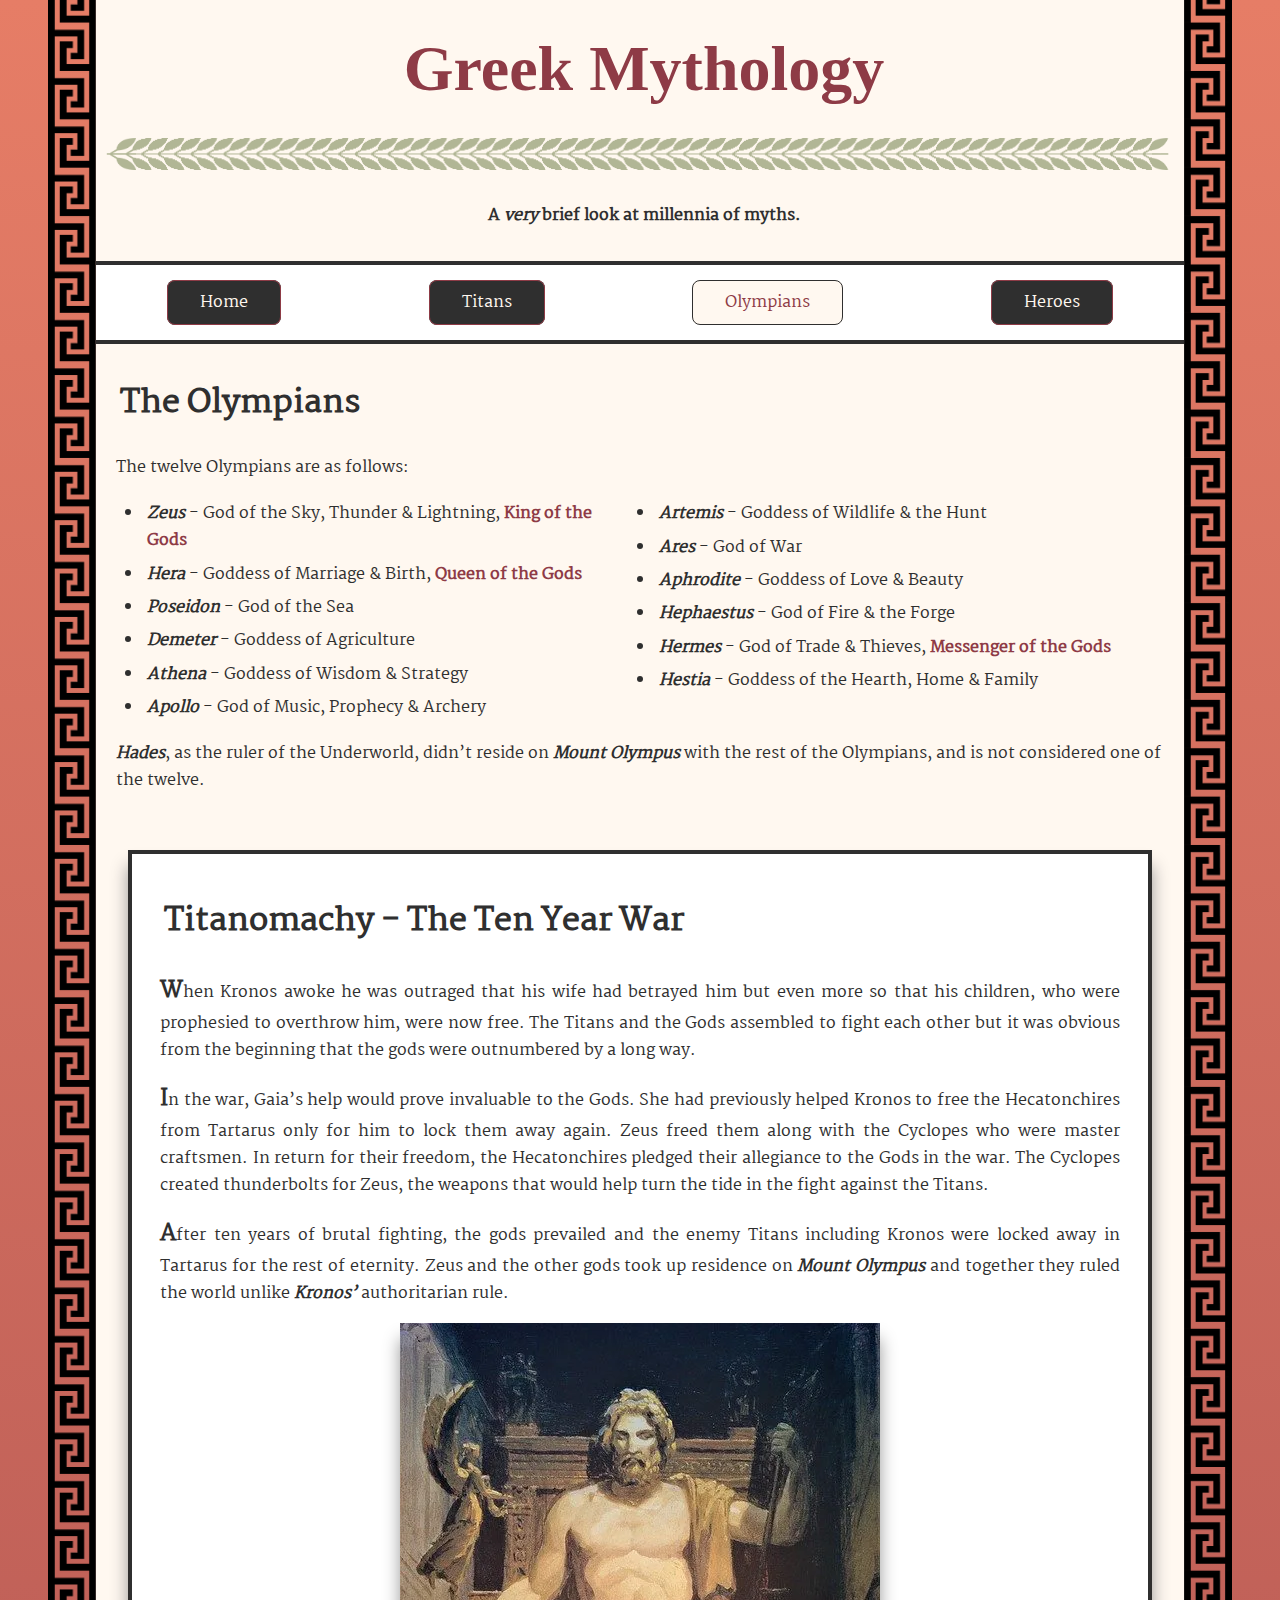
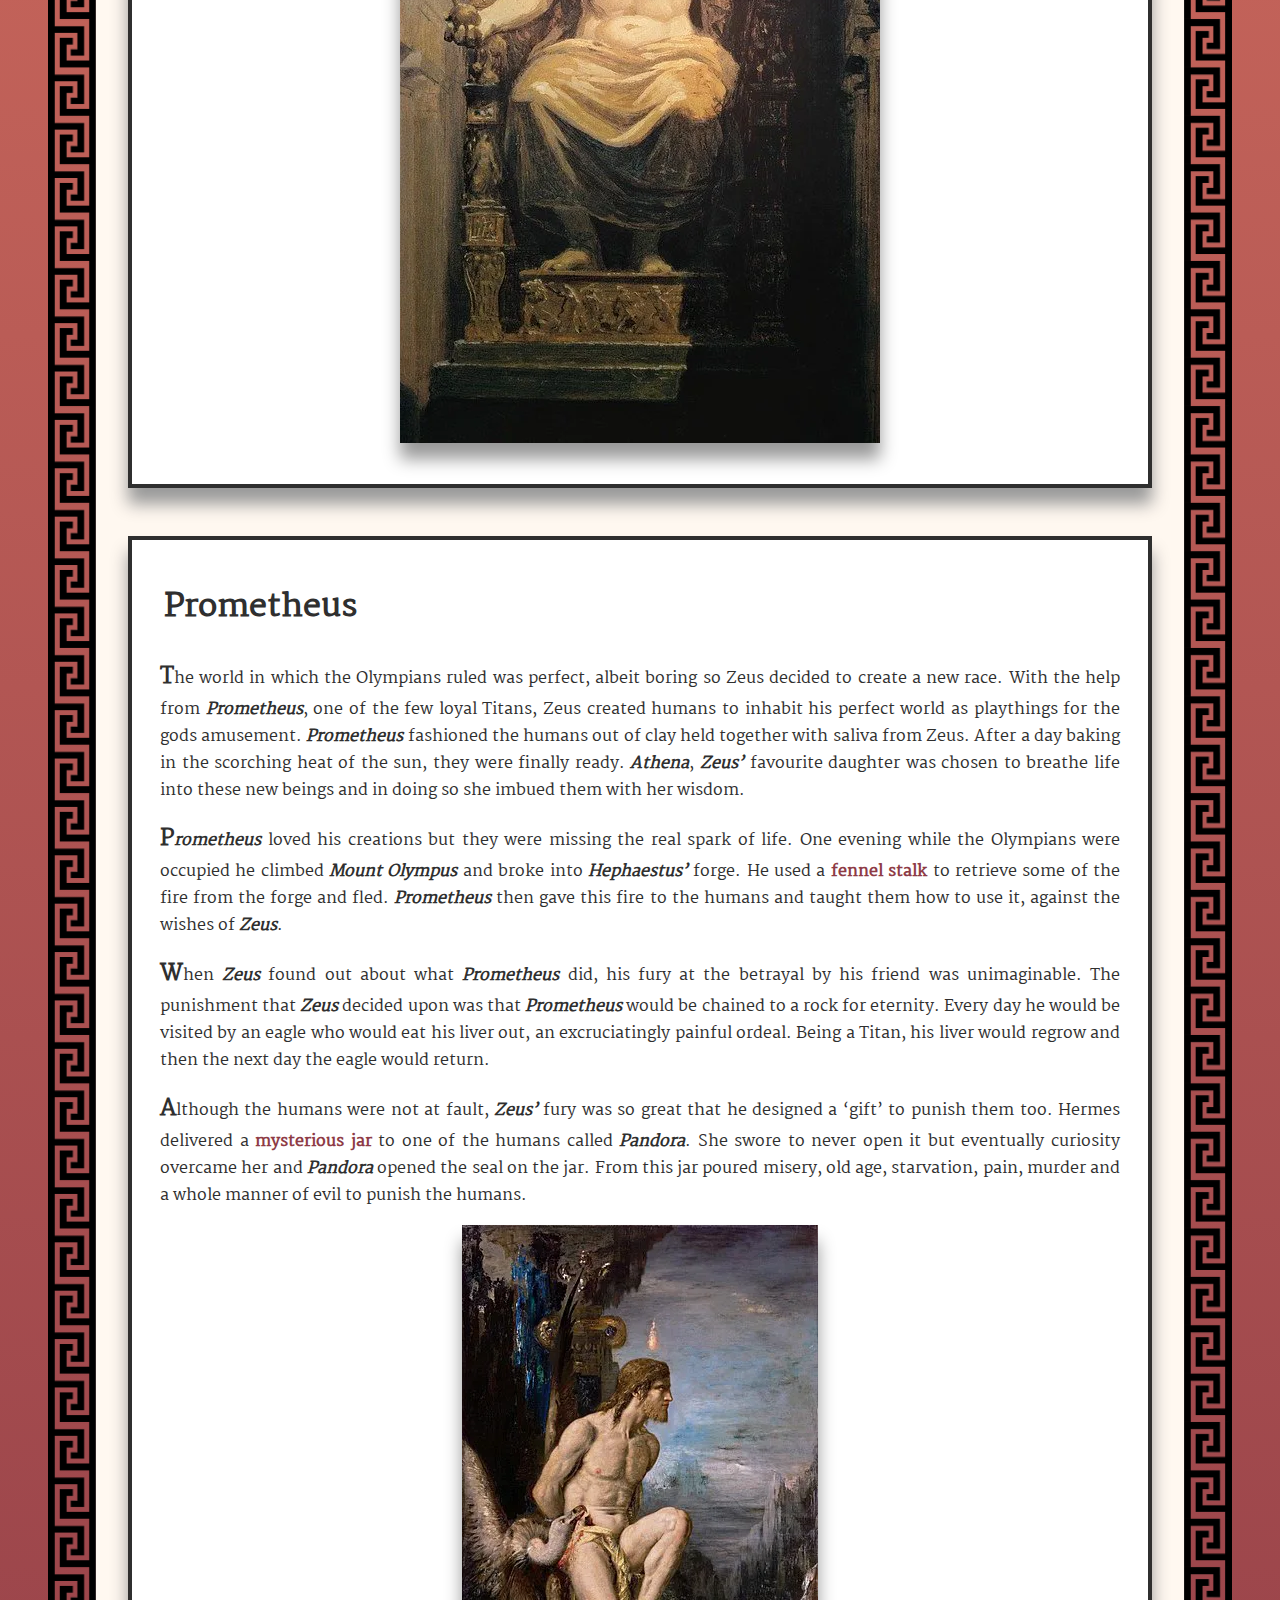
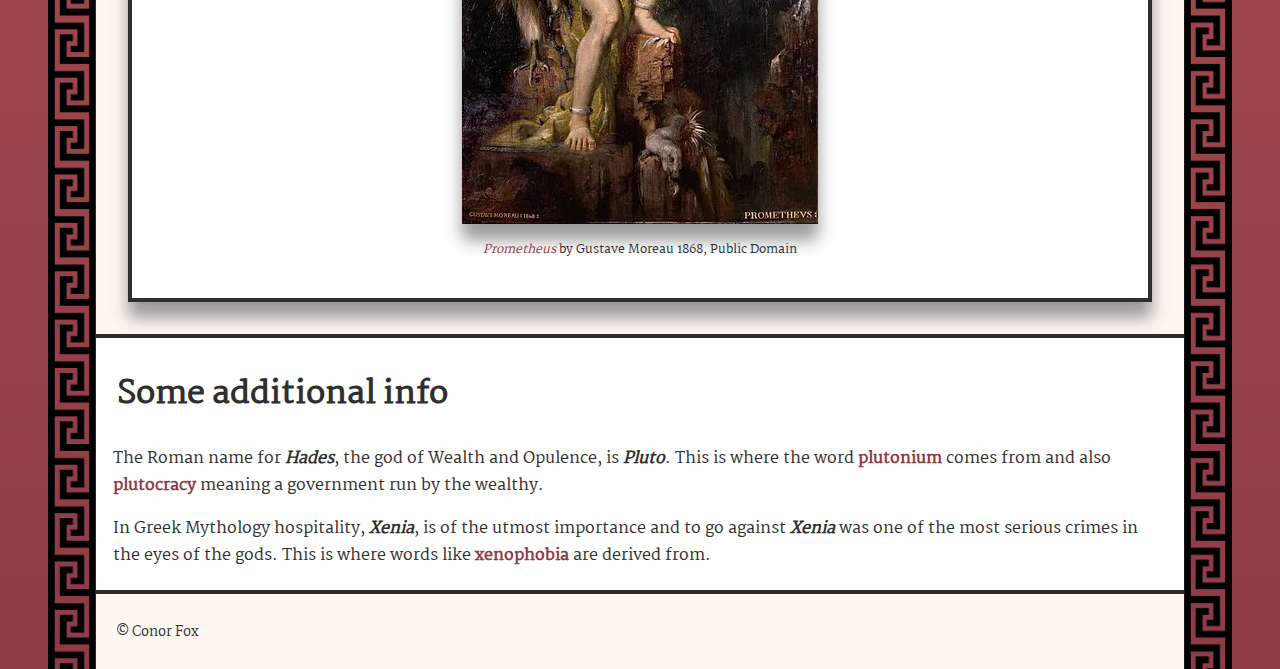
<file: Assignment/olympians.html>
<!DOCTYPE html>
<html lang="en">
    <head>
        <meta charset="utf-8" />
        <title>Olympians &vert; Greek Mythology</title>
        <link rel="stylesheet" href="styles.css" />
        <link rel="icon" type="image/png" href="media/favicon.png">
        <meta name="viewport" content="initial-scale=1.0, width=device-width" />
    </head>
    <body>

        <header>
            <h1>Greek Mythology</h1>
            <p>
                A <em>very</em> brief look at millennia of myths.
            </p>
        </header>

        <nav>
            <ul>
                <li><a href="index.html">Home</a></li>
                <li><a href="titans.html">Titans</a></li>
                <li><a href="">Olympians</a></li>
                <li><a href="heroes.html">Heroes</a></li>
            </ul>
        </nav>

        <main>
            <h1>The Olympians</h1>
            <p>
                The twelve Olympians are as follows:
            </p>
            <ul>
                <li><i>Zeus</i> - God of the Sky, Thunder &amp; Lightning, <b>King of the Gods</b></li>
                <li><i>Hera</i> - Goddess of Marriage &amp; Birth, <b>Queen of the Gods</b></li>
                <li><i>Poseidon</i> - God of the Sea</li>
                <li><i>Demeter</i> - Goddess of Agriculture</li>
                <li><i>Athena</i> - Goddess of Wisdom &amp; Strategy</li>
                <li><i>Apollo</i> - God of Music, Prophecy &amp; Archery</li>
                <li><i>Artemis</i> - Goddess of Wildlife &amp; the Hunt</li>
                <li><i>Ares</i> - God of War</li>
                <li><i>Aphrodite</i> - Goddess of Love &amp; Beauty</li>
                <li><i>Hephaestus</i> - God of Fire &amp; the Forge</li>
                <li><i>Hermes</i> - God of Trade &amp; Thieves, <b>Messenger of the Gods</b></li>
                <li><i>Hestia</i> - Goddess of the Hearth, Home &amp; Family</li>
            </ul>
            <p>
                <i>Hades</i>, as the ruler of the Underworld, didn&rsquo;t reside on <i>Mount Olympus</i> with the rest of the Olympians, and is not considered one of the twelve.
            </p>

            <section>
                <h1>Titanomachy - The Ten Year War</h1>
                <p>
                    When Kronos awoke he was outraged that his wife had betrayed him but even more so that his children, who were prophesied to overthrow him, were now free. The Titans and the Gods assembled to fight each other but it was obvious from the beginning that the gods were outnumbered by a long way.
                </p>
                <p>
                    In the war, Gaia&rsquo;s help would prove invaluable to the Gods. She had previously helped Kronos to free the Hecatonchires from Tartarus only for him to lock them away again. Zeus freed them along with the Cyclopes who were master craftsmen. In return for their freedom, the Hecatonchires pledged their allegiance to the Gods in the war. The Cyclopes created thunderbolts for Zeus, the weapons that would help turn the tide in the fight against the Titans.
                </p>
                <p>
                    After ten years of brutal fighting, the gods prevailed and the enemy Titans including Kronos were locked away in Tartarus for the rest of eternity. Zeus and the other gods took up residence on <i>Mount Olympus</i> and together they ruled the world unlike <i>Kronos&rsquo;</i> authoritarian rule.
                </p>
                <figure>
                    <picture>
                        <source media="(min-width: 45em)" srcset="media/olympians/zeus.webp" type="image/webp" />
                        <source media="(min-width: 45em)" srcset="media/olympians/zeus.jpg" />
                        <source srcset="media/olympians/zeus_med.webp" type="image/webp" />
                        <source srcset="media/olympians/zeus_med.jpg" />
                        <img src="media/olympians/zeus.jpg" alt="The god Zeus sitting on a throne holding an eagle in his hand" />
                    </picture>
                </figure>
            </section>

            <section>
                <h1>Prometheus</h1>
                <p>
                    The world in which the Olympians ruled was perfect, albeit boring so Zeus decided to create a new race. With the help from <i>Prometheus</i>, one of the few loyal Titans, Zeus created humans to inhabit his perfect world as playthings for the gods amusement. <i>Prometheus</i> fashioned the humans out of clay held together with saliva from Zeus. After a day baking in the scorching heat of the sun, they were finally ready. <i>Athena</i>, <i>Zeus&rsquo;</i> favourite daughter was chosen to breathe life into these new beings and in doing so she imbued them with her wisdom.
                </p>
                <p>
                    <i>Prometheus</i> loved his creations but they were missing the real spark of life. One evening while the Olympians were occupied he climbed <i>Mount Olympus</i> and broke into <i>Hephaestus&rsquo;</i> forge. He used a <b>fennel stalk</b> to retrieve some of the fire from the forge and fled. <i>Prometheus</i> then gave this fire to the humans and taught them how to use it, against the wishes of <i>Zeus</i>.
                </p>
                <p>
                    When <i>Zeus</i> found out about what <i>Prometheus</i> did, his fury at the betrayal by his friend was unimaginable. The punishment that <i>Zeus</i> decided upon was that <i>Prometheus</i> would be chained to a rock for eternity. Every day he would be visited by an eagle who would eat his liver out, an excruciatingly painful ordeal. Being a Titan, his liver would regrow and then the next day the eagle would return.
                </p>
                <p>
                    Although the humans were not at fault, <i>Zeus&rsquo;</i> fury was so great that he designed a &lsquo;gift&rsquo; to punish them too. Hermes delivered a <b>mysterious jar</b> to one of the humans called <i>Pandora</i>. She swore to never open it but eventually curiosity overcame her and <i>Pandora</i> opened the seal on the jar. From this jar poured misery, old age, starvation, pain, murder and a whole manner of evil to punish the humans.
                </p>
                <figure>
                    <picture>
                        <source media="(min-width: 90em)" srcset="media/olympians/prometheus.webp" type="image/webp" />
                        <source media="(min-width: 90em)" srcset="media/olympians/prometheus.jpg" />
                        <source media="(min-width: 45em)" srcset="media/olympians/prometheus_med.webp" type="image/webp" />
                        <source media="(min-width: 45em)" srcset="media/olympians/prometheus_med.jpg" />
                        <source srcset="media/olympians/prometheus_small.webp" type="image/webp" />
                        <source srcset="media/olympians/prometheus_small.jpg" />
                        <img src="media/olympians/prometheus.jpg" alt="Prometheus in chains, undertaking his punishment of having his liver eaten by an eagle sent by Zeus" />
                    </picture>
                    <figcaption><cite>Prometheus</cite> by Gustave Moreau 1868, Public Domain</figcaption>
                </figure>
            </section>
        </main>

        <aside>
            <h1>Some additional info</h1>
            <p>
                The Roman name for <i>Hades</i>, the god of Wealth and Opulence, is <i>Pluto</i>. This is where the word <b>plutonium</b> comes from and also <b>plutocracy</b> meaning a government run by the wealthy.
            </p>
            <p>
                In Greek Mythology hospitality, <i>Xenia</i>, is of the utmost importance and to go against <i>Xenia</i> was one of the most serious crimes in the eyes of the gods. This is where words like <b>xenophobia</b> are derived from.
            </p>
        </aside>

        <footer>
            <p>
                <small>&copy; Conor Fox</small>
            </p>
        </footer>
    </body>
</html>
</file>
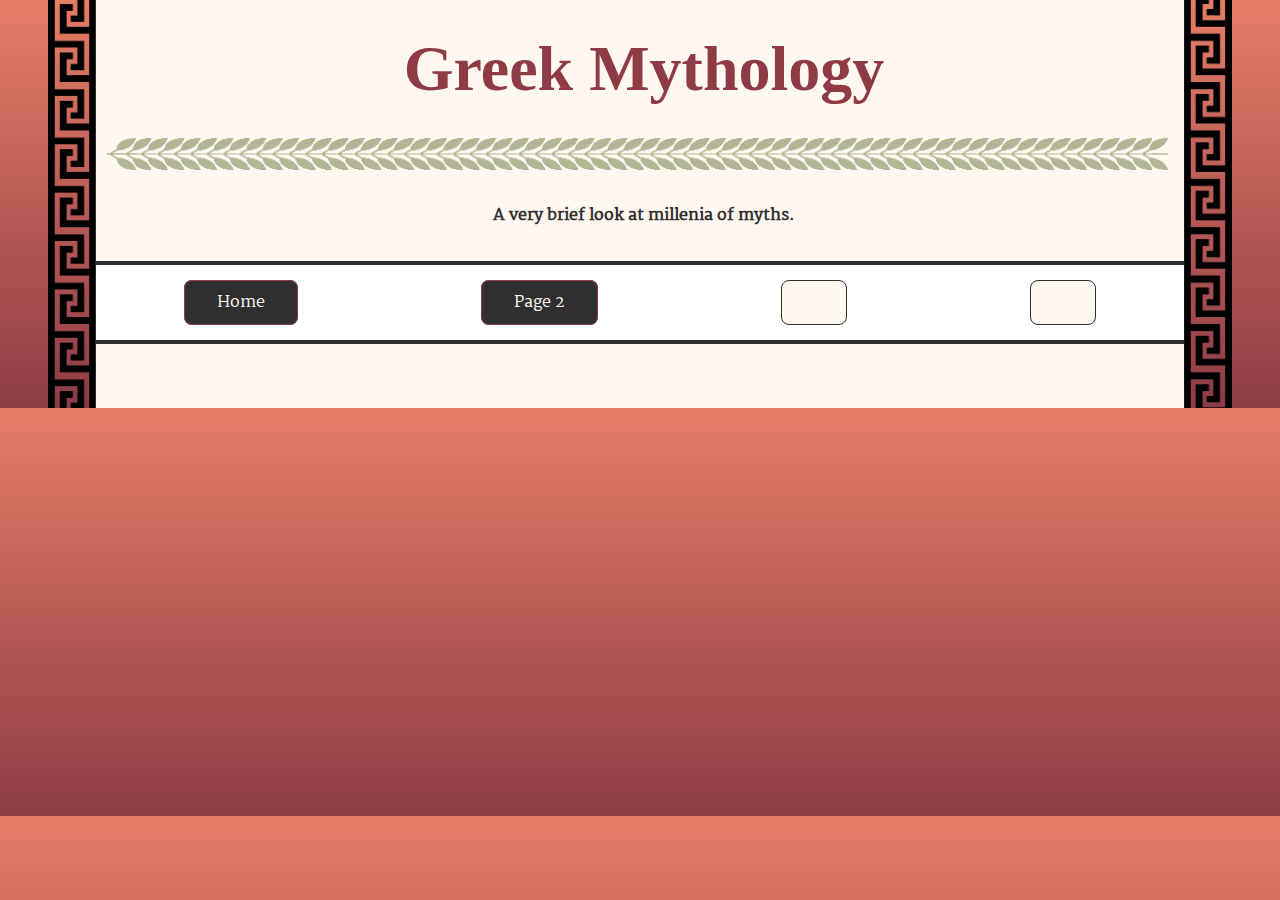
<file: Assignment/pg2.html>
<!DOCTYPE html>
<html lang="en">
    <head>
        <meta charset="utf-8" />
        <title>Greek Mythology</title>
        <link rel="stylesheet" href="styles.css" />
    </head>
    <body>
    
        <header>
            <h1>Greek Mythology</h1>
            <p>A very brief look at millenia of myths.</p>
        </header>
        
        <nav>
            <ul>
                <li><a href="index.html">Home</a></li>
                <li><a href="pg2.html">Page 2</a></li>
                <li><a href=""></a></li>
                <li><a href=""></a></li>
            </ul>
        </nav>
        
        <main>
            
        </main>
        
        <footer>
            
        </footer>
    </body>
</html>
</file>
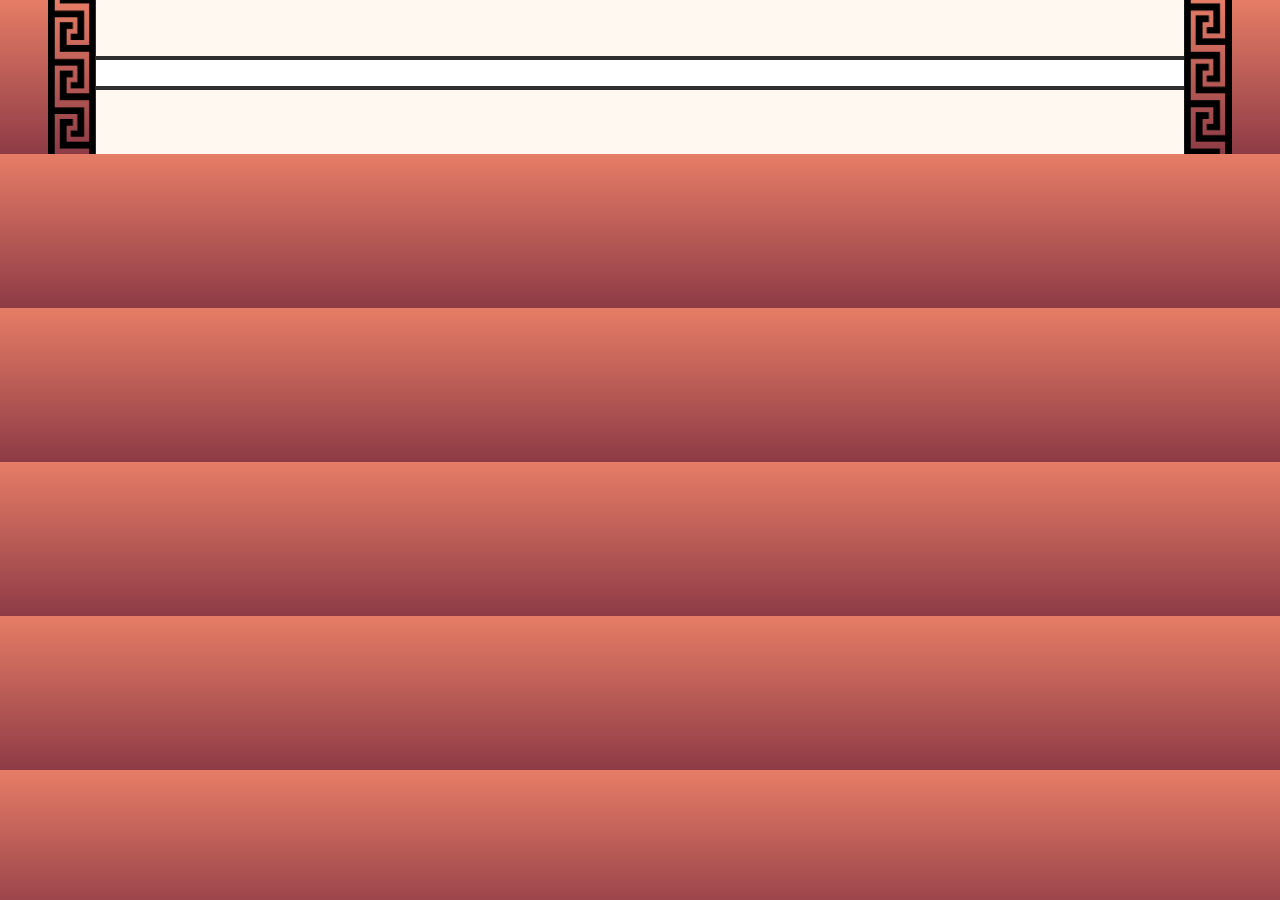
<file: Assignment/pg3.html>
<!DOCTYPE html>
<html lang="en">
    <head>
        <meta charset="utf-8" />
        <title>Hi</title>
        <link rel="stylesheet" href="styles.css" />
    </head>
    <body>
        <header>
            
        </header>
        
        <nav>
            
        </nav>
        
        <main>
            
        </main>
        
        <footer>
            
        </footer>
    </body>
</html>
</file>
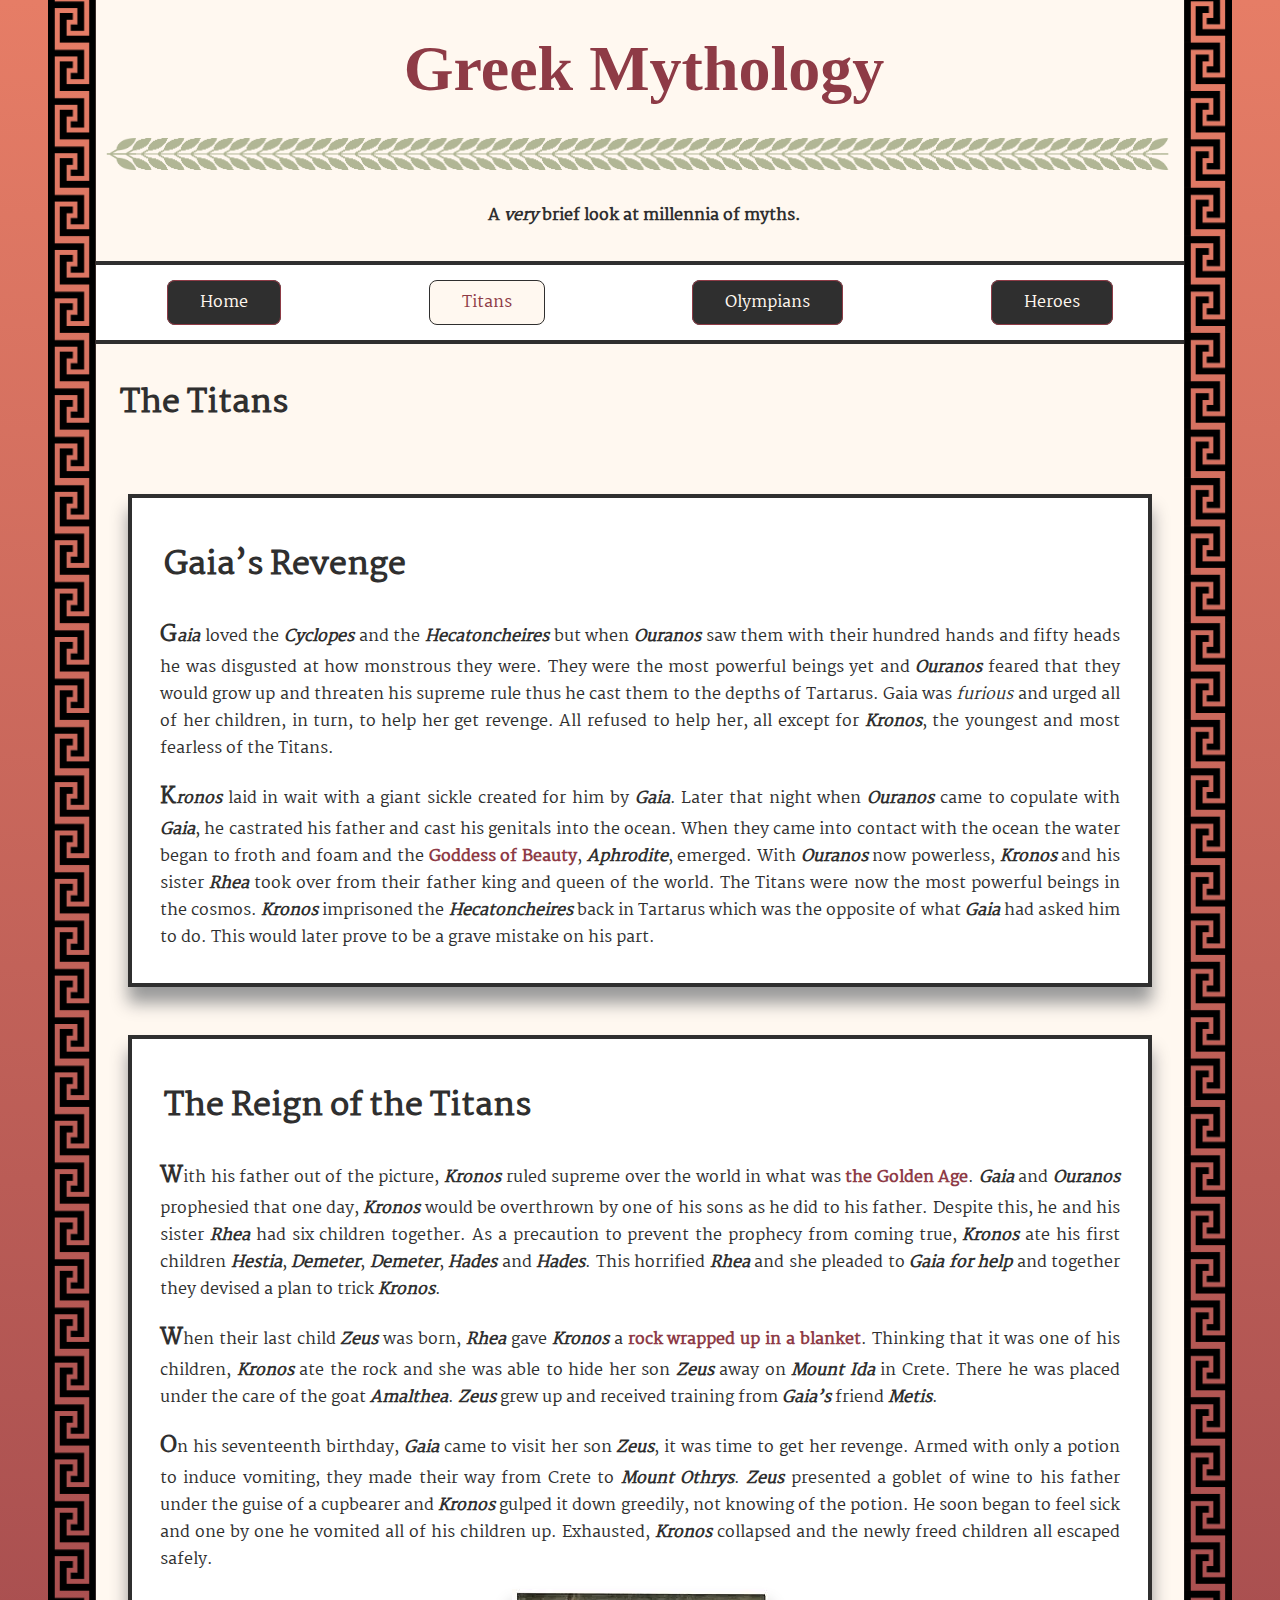
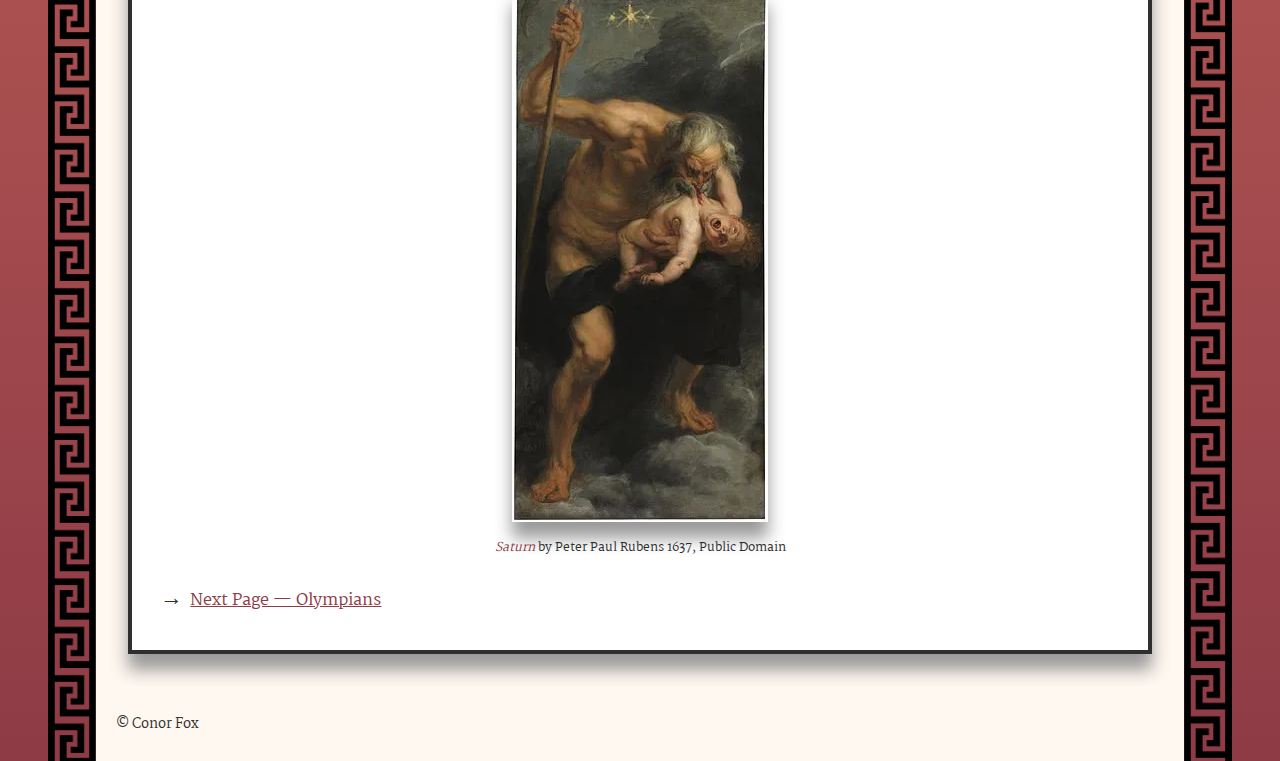
<file: Assignment/titans.html>
<!DOCTYPE html>
<html lang="en">
    <head>
        <meta charset="utf-8" />
        <title>Titans &vert; Greek Mythology</title>
        <link rel="stylesheet" href="styles.css" />
        <link rel="icon" type="image/png" href="media/favicon.png">
        <meta name="viewport" content="initial-scale=1.0, width=device-width" />
    </head>
    <body>

        <header>
            <h1>Greek Mythology</h1>
            <p>
                A <em>very</em> brief look at millennia of myths.
            </p>
        </header>

        <nav>
            <ul>
                <li><a href="index.html">Home</a></li>
                <li><a href="">Titans</a></li>
                <li><a href="olympians.html">Olympians</a></li>
                <li><a href="heroes.html">Heroes</a></li>
            </ul>
        </nav>

        <main>
            <h1>The Titans</h1>

            <section>
                <h1>Gaia&rsquo;s Revenge</h1>
                <p>
                    <i>Gaia</i> loved the <i>Cyclopes</i> and the <i lang="el">Hecatoncheires</i> but when <i>Ouranos</i> saw them with their hundred hands and fifty heads he was disgusted at how monstrous they were. They were the most powerful beings yet and <i>Ouranos</i> feared that they would grow up and threaten his supreme rule thus he cast them to the depths of Tartarus. Gaia was <em>furious</em> and urged all of her children, in turn, to help her get revenge. All refused to help her, all except for <i>Kronos</i>, the youngest and most fearless of the Titans.
                </p>
                <p>
                    <i>Kronos</i> laid in wait with a giant sickle created for him by <i>Gaia</i>. Later that night when <i>Ouranos</i> came to copulate with <i>Gaia</i>, he castrated his father and cast his genitals into the ocean. When they came into contact with the ocean the water began to froth and foam and the <b>Goddess of Beauty</b>, <i>Aphrodite</i>, emerged. With <i>Ouranos</i> now powerless, <i>Kronos</i> and his sister <i>Rhea</i> took over from their father king and queen of the world. The Titans were now the most powerful beings in the cosmos. <i>Kronos</i> imprisoned the <i lang="el">Hecatoncheires</i> back in Tartarus which was the opposite of what <i>Gaia</i> had asked him to do. This would later prove to be a grave mistake on his part.
                </p>
            </section>

            <section>
                <h1>The Reign of the Titans</h1>
                <p>
                    With his father out of the picture, <i>Kronos</i> ruled supreme over the world in what was <b>the Golden Age</b>. <i>Gaia</i> and <i>Ouranos</i> prophesied that one day, <i>Kronos</i> would be overthrown by one of his sons as he did to his father. Despite this, he and his sister <i>Rhea</i> had six children together. As a precaution to prevent the prophecy from coming true, <i>Kronos</i> ate his first children <i>Hestia</i>, <i>Demeter</i>, <i>Demeter</i>, <i>Hades</i> and <i>Hades</i>. This horrified <i>Rhea</i> and she pleaded to <i>Gaia for help</i> and together they devised a plan to trick <i>Kronos</i>.
                </p>
                <p>
                    When their last child <i>Zeus</i> was born, <i>Rhea</i> gave <i>Kronos</i> a <b>rock wrapped up in a blanket</b>. Thinking that it was one of his children, <i>Kronos</i> ate the rock and she was able to hide her son <i>Zeus</i> away on <i>Mount Ida</i> in Crete. There he was placed under the care of the goat <i lang="el">Amalthea</i>. <i>Zeus</i> grew up and received training from <i>Gaia&rsquo;s</i> friend <i>Metis</i>.
                </p>
                <p>
                    On his seventeenth birthday, <i>Gaia</i> came to visit her son <i>Zeus</i>, it was time to get her revenge. Armed with only a potion to induce vomiting, they made their way from Crete to <i>Mount Othrys</i>. <i>Zeus</i> presented a goblet of wine to his father under the guise of a cupbearer and <i>Kronos</i> gulped it down greedily, not knowing of the potion. He soon began to feel sick and one by one he vomited all of his children up. Exhausted, <i>Kronos</i> collapsed and the newly freed children all escaped safely.
                </p>
                <figure>
                    <picture>
                        <source media="(min-width: 45em)" srcset="media/titans/kronos.webp" type="image/webp" />
                        <source media="(min-width: 45em)" srcset="media/titans/kronos.jpg" />
                        <source srcset="media/titans/kronos_small.webp" type="image/webp" />
                        <source srcset="media/titans/kronos_small.jpg" />
                        <img src="media/titans/kronos.jpg" alt="The titan Kronos holding one of his children as he eats it" />
                    </picture>
                    <figcaption><cite>Saturn</cite> by Peter Paul Rubens 1637, Public Domain</figcaption>
                </figure>
                <p>
                    &rarr; <a href="olympians.html">Next Page &mdash; Olympians</a>
                </p>
            </section>
        </main>

        <footer>
            <p>
                <small>&copy; Conor Fox</small>
            </p>
        </footer>
    </body>
</html>
</file>
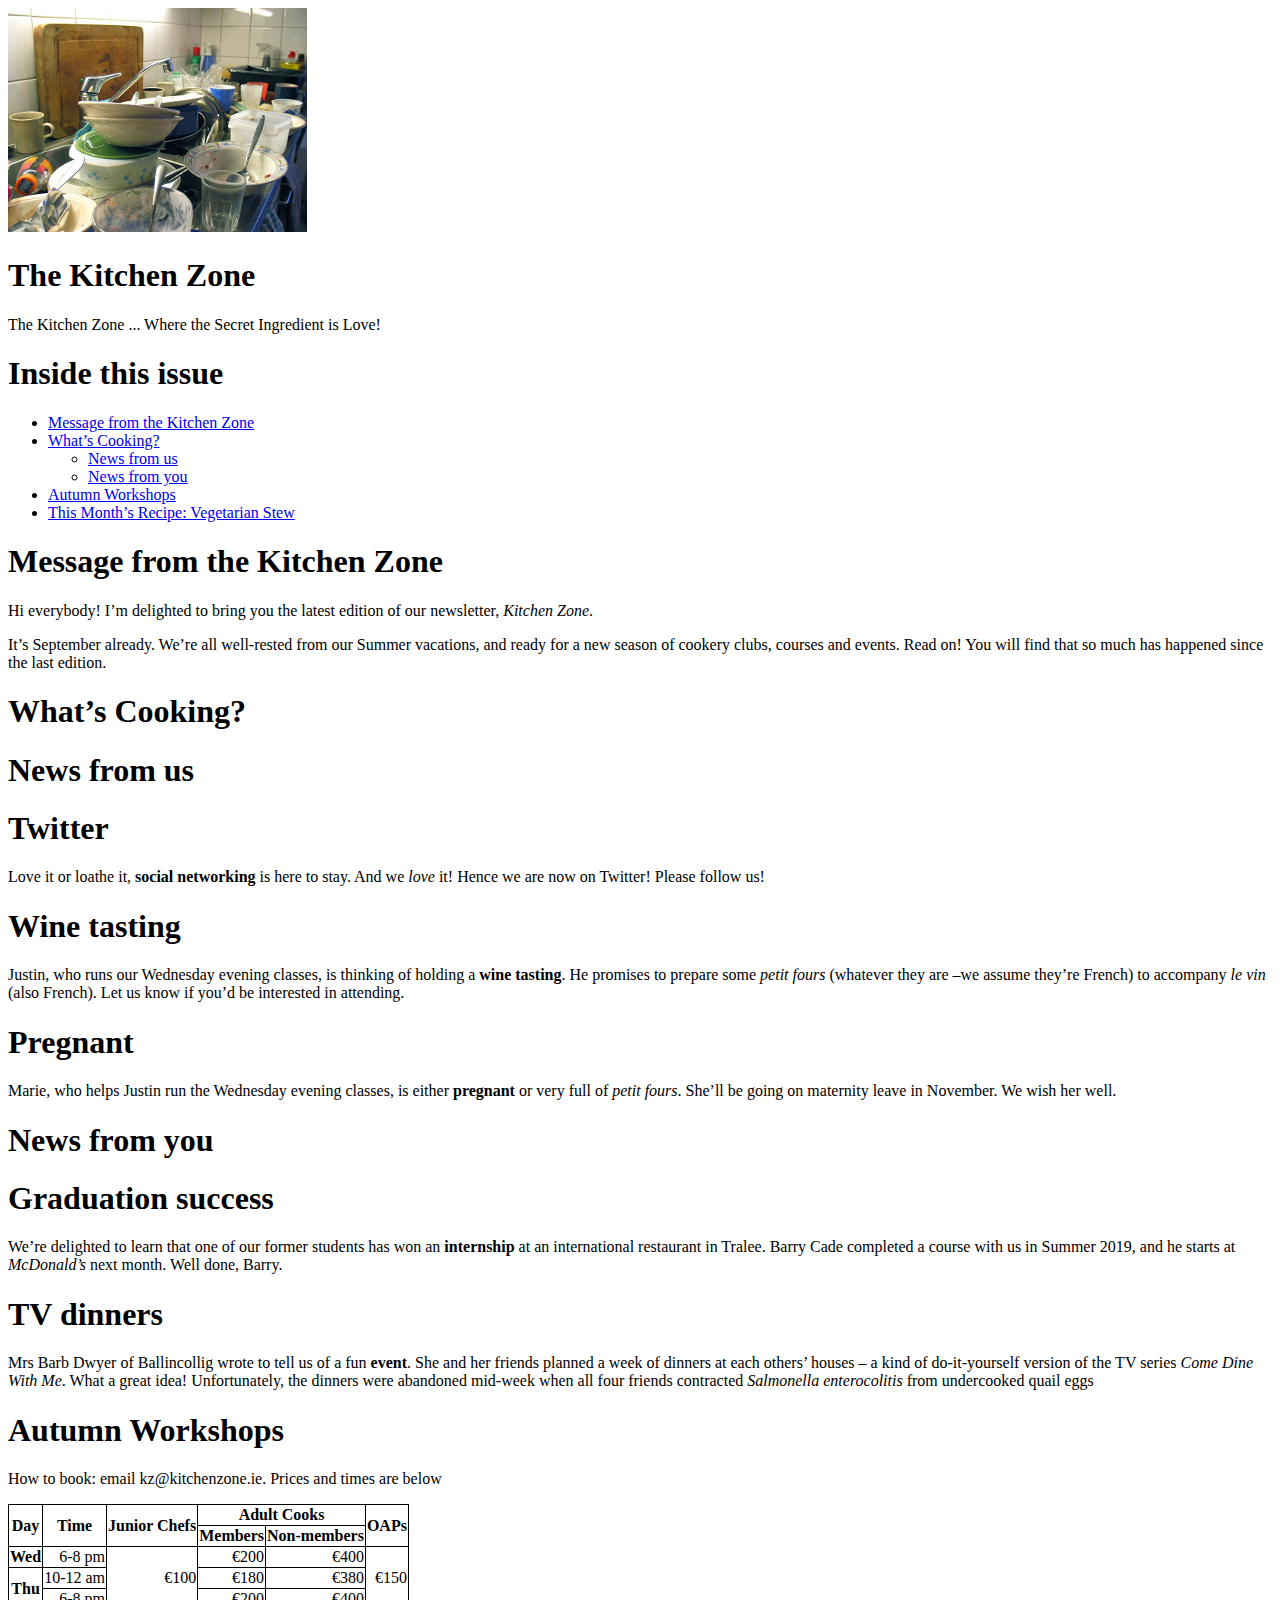
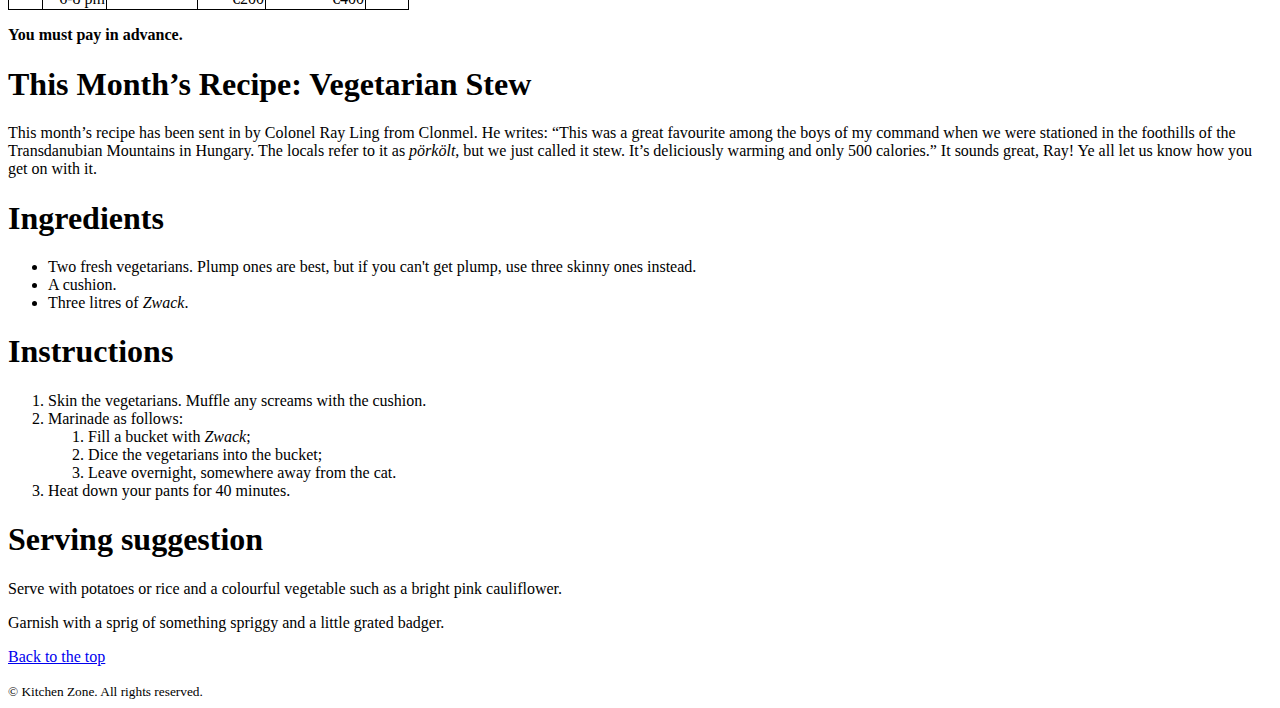
<file: Lab2/kz.html>
<!DOCTYPE html>
<html lang="en">
    <head>
        <meta charset="utf-8" />
        <title>
            The Kitchen Zone
        </title>
        <link rel="stylesheet" href="styles.css" />
    </head>
    <body>
        <header id="top">
            <img src="kz.jpg" alt="A large pile of dirty dishes and cutlery next to a sink." />
            <h1>The Kitchen Zone</h1>
            <p>
                The Kitchen Zone ... Where the Secret Ingredient is Love!
            </p>
        </header>
        <nav>
            <h1>Inside this issue</h1>
            <ul>
                <li><a href="#message">Message from the Kitchen Zone</a></li>
                <li><a href="#cooking">What’s Cooking?</a>
                    <ul>
                        <li><a href="#from_us">News from us</a></li>
                        <li><a href="#from_you">News from you</a></li>
                    </ul>
                </li>
                <li><a href="#workshops">Autumn Workshops</a></li>
                <li><a href="#veggie_stew">This Month’s Recipe: Vegetarian Stew</a></li>
            </ul>
        </nav>
        <main>
            <section id="message">
                <h1>Message from the Kitchen Zone</h1>
                <p>
                    Hi everybody! I’m delighted to bring you the latest edition of our newsletter, <i>Kitchen Zone</i>.
                </p>
                <p>
                    It’s September already. We’re all well-rested from our Summer vacations, and ready for a new season of cookery clubs, courses and events. Read on! You will find that so much has happened since the last edition.
                </p>
            </section>
            <section id="cooking">
                <h1>What’s Cooking?</h1>
                <section id="from_us">
                    <h1>News from us</h1>
                    <article>
                        <h1>Twitter</h1>
                        <p>
                            Love it or loathe it, <b>social networking</b> is here to stay. And we <em>love</em> it! Hence we are now on Twitter! Please follow us!
                        </p>
                    </article>
                    <article>
                        <h1>Wine tasting</h1>
                        <p>
                            Justin, who runs our Wednesday evening classes, is thinking of holding a <b>wine tasting</b>. He promises to prepare some <i lang="fr">petit fours</i> (whatever they are –we assume they’re French) to accompany <i lang="fr">le vin</i> (also French). Let us know if you’d be interested in attending.
                        </p>
                    </article>
                    <article>
                        <h1>Pregnant</h1>
                        <p>
                            Marie, who helps Justin run the Wednesday evening classes, is either <b>pregnant</b> or very full of <i lang="fr">petit fours</i>. She’ll be going on maternity leave in November. We wish her well.
                        </p>
                    </article>
                </section>
                <section id="from_you">
                    <h1>News from you</h1>
                    <article>
                        <h1>Graduation success</h1>
                        <p>
                            We’re delighted to learn that one of our former students has won an <b>internship</b> at an international restaurant in Tralee. Barry Cade completed a course with us in Summer 2019, and he starts at <i>McDonald’s</i> next month. Well done, Barry.
                        </p>
                    </article>
                    <article>
                        <h1>TV dinners</h1>
                        <p>
                            Mrs Barb Dwyer of Ballincollig wrote to tell us of a fun <b>event</b>. She and her friends planned a week of dinners at each others’ houses – a kind of do-it-yourself version of the TV series <i>Come Dine With Me</i>. What a great idea! Unfortunately, the dinners were abandoned mid-week when all four friends contracted <i>Salmonella enterocolitis</i> from undercooked quail eggs
                        </p>
                    </article>
                </section>
            </section>
            <section id="workshops">
                <h1>Autumn Workshops</h1>
                <p>
                    How to book: email kz@kitchenzone.ie. Prices and times are below
                </p>
                <table>
                    <tr>
                        <th rowspan="2">Day</th><th rowspan="2">Time</th><th rowspan="2">Junior Chefs</th><th colspan="2">Adult Cooks</th><th rowspan="2">OAPs</th>
                    </tr>
                    <tr>
                        <th>Members</th><th>Non-members</th>
                    </tr>
                    <tr>
                        <th>Wed</th><td>6-8 pm</td><td rowspan="3">&euro;100</td><td>&euro;200</td><td>€400</td><td rowspan="3">&euro;150</td>
                    </tr>
                    <tr>
                        <th rowspan="2">Thu</th><td>10-12 am</td><td>&euro;180</td><td>&euro;380</td>
                    </tr>
                    <tr>
                        <td>6-8 pm</td><td>&euro;200</td><td>&euro;400</td>
                    </tr>
                </table>
                <p>
                    <strong>You must pay in advance.</strong>
                </p>
            </section>
            <article id="veggie_stew">
                <h1>This Month’s Recipe: Vegetarian Stew</h1>
                <p>
                    This month’s recipe has been sent in by Colonel Ray Ling from Clonmel. He writes: “This was a great favourite among the boys of my command when we were stationed in the foothills of the Transdanubian Mountains in Hungary. The locals refer to it as <i lang="hu">p&ouml;rk&ouml;lt</i>, but we just called it stew. It’s deliciously warming and only 500 calories.” It sounds great, Ray! Ye all let us know how you get on with it.
                </p>
                <section>
                    <h1>Ingredients</h1>
                    <ul>
                        <li>Two fresh vegetarians. Plump ones are best, but if you can't get plump, use three skinny ones instead.</li>
                        <li>A cushion.</li>
                        <li>Three litres of <i lang="hu">Zwack</i>.</li>
                    </ul>
                </section>
                <section>
                    <h1>Instructions</h1>
                    <ol>
                        <li>Skin the vegetarians. Muffle any screams with the cushion.</li>
                        <li>Marinade as follows:
                            <ol>
                                <li>Fill a bucket with <i lang="hu">Zwack</i>;</li>
                                <li>Dice the vegetarians into the bucket;</li>
                                <li>Leave overnight, somewhere away from the cat.</li>
                            </ol>
                        </li>
                        <li>Heat down your pants for 40 minutes.</li>
                    </ol>
                </section>
                <section>
                    <h1>Serving suggestion</h1>
                    <p>
                        Serve with potatoes or rice and a colourful vegetable such as a bright pink cauliflower.
                    </p>
                    <p>
                        Garnish with a sprig of something spriggy and a little grated badger.
                    </p>
                </section>
            </article>
        </main>
        <footer>
            <p>
                <a href="#top">Back to the top</a>
            </p>
            <small>
                &copy; Kitchen Zone. All rights reserved.
            </small>
        </footer>
    </body>
</html>
</file>
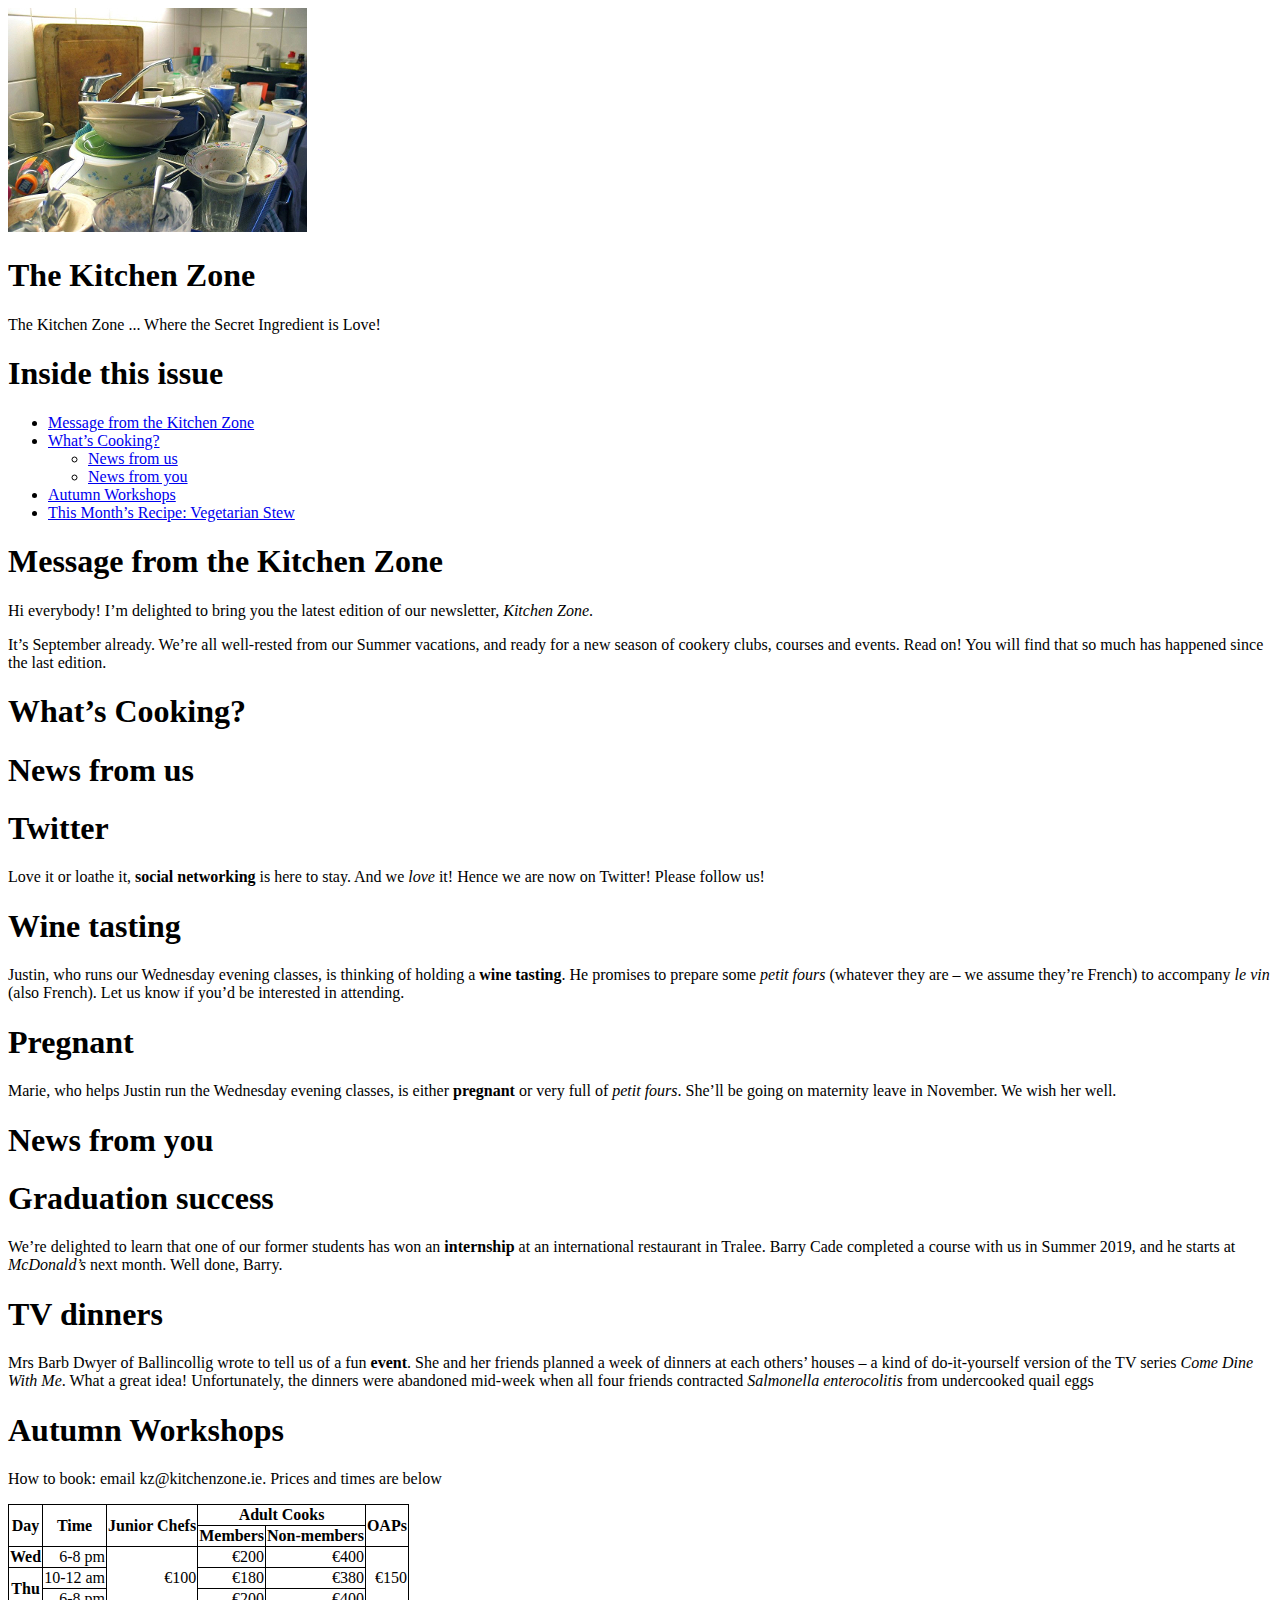
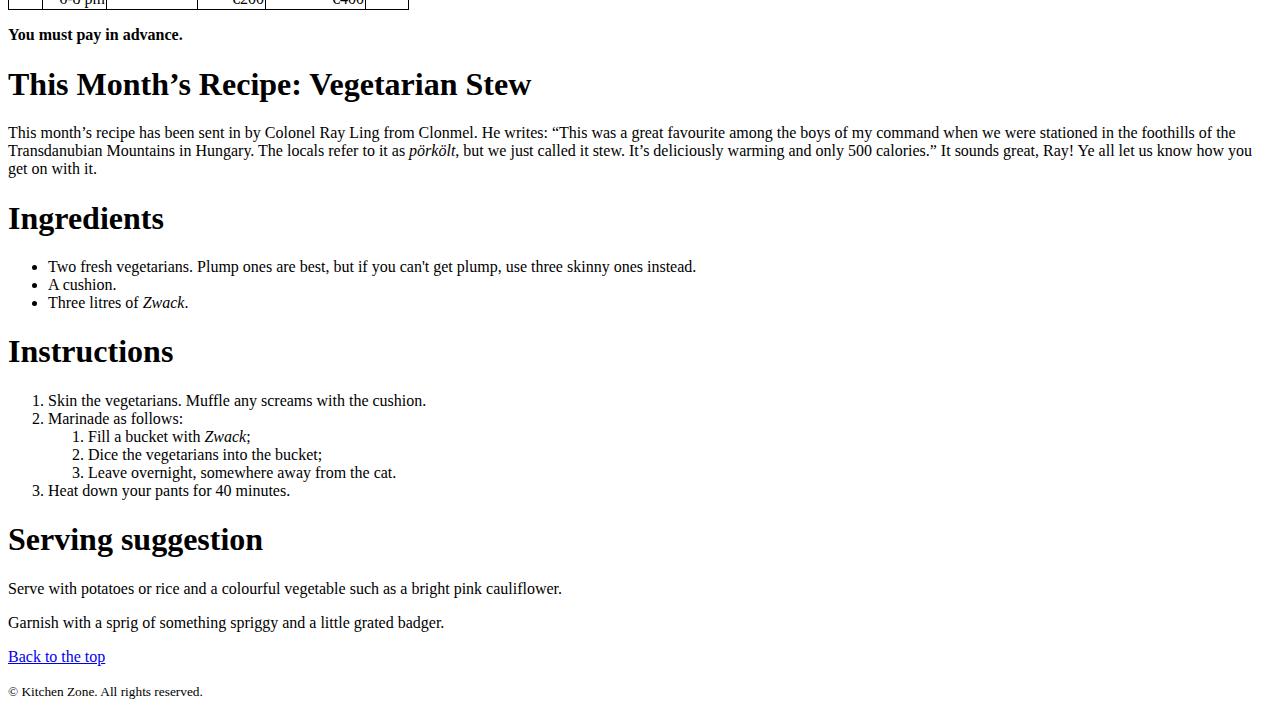
<file: Lab3/kz.html>
<!DOCTYPE html>
<html lang="en">
    <head>
        <meta charset="utf-8" />
        <title>
            The Kitchen Zone
        </title>
        <link rel="stylesheet" href="styles.css" />
        <link rel="icon" type="image/png" href="favicon.png" />
    </head>
    <body>
        <header id="top">
            <img src="kz.jpg" title="Welcome to the Kitchen Zone" alt="A large pile of dirty dishes and cutlery next to a sink." />
            <h1>The Kitchen Zone</h1>
            <p>
                The Kitchen Zone ... Where the Secret Ingredient is Love!
            </p>
        </header>
        <nav>
            <h1>Inside this issue</h1>
            <ul>
                <li>
                    <a href="#message">Message from the Kitchen Zone</a>
                </li>
                <li>
                    <a href="#cooking">What’s Cooking?</a>
                        <ul>
                            <li><a href="#from_us">News from us</a></li>
                            <li><a href="#from_you">News from you</a></li>
                        </ul>
                </li>
                <li>
                    <a href="#workshops">Autumn Workshops</a>
                </li>
                <li>
                    <a href="#veggie_stew">This Month’s Recipe: Vegetarian Stew</a>
                </li>
            </ul>
        </nav>
        <main>
            <section id="message">
                <h1>Message from the Kitchen Zone</h1>
                <p>
                    Hi everybody! I’m delighted to bring you the latest edition of our newsletter, <i>Kitchen Zone</i>.
                </p>
                <p>
                    It’s September already. We’re all well-rested from our Summer vacations, and ready for a new season of cookery clubs, courses and events. Read on! You will find that so much has happened since the last edition.
                </p>
            </section>
            <section id="cooking">
                <h1>What’s Cooking?</h1>
                <section id="from_us">
                    <h1>News from us</h1>
                    <article>
                        <h1>Twitter</h1>
                        <p>
                            Love it or loathe it, <b>social networking</b> is here to stay. And we <em>love</em> it! Hence we are now on Twitter! Please follow us!
                        </p>
                    </article>
                    <article>
                        <h1>Wine tasting</h1>
                        <p>
                            Justin, who runs our Wednesday evening classes, is thinking of holding a <b>wine tasting</b>. He promises to prepare some <i lang="fr">petit fours</i> (whatever they are – we assume they’re French) to accompany <i lang="fr">le vin</i> (also French). Let us know if you’d be interested in attending.
                        </p>
                    </article>
                    <article>
                        <h1>Pregnant</h1>
                        <p>
                            Marie, who helps Justin run the Wednesday evening classes, is either <b>pregnant</b> or very full of <i lang="fr">petit fours</i>. She’ll be going on maternity leave in November. We wish her well.
                        </p>
                    </article>
                </section>
                <section id="from_you">
                    <h1>News from you</h1>
                    <article>
                        <h1>Graduation success</h1>
                        <p>
                            We’re delighted to learn that one of our former students has won an <b>internship</b> at an international restaurant in Tralee. Barry Cade completed a course with us in Summer 2019, and he starts at <i>McDonald’s</i> next month. Well done, Barry.
                        </p>
                    </article>
                    <article>
                        <h1>TV dinners</h1>
                        <p>
                            Mrs Barb Dwyer of Ballincollig wrote to tell us of a fun <b>event</b>. She and her friends planned a week of dinners at each others’ houses – a kind of do-it-yourself version of the TV series <i>Come Dine With Me</i>. What a great idea! Unfortunately, the dinners were abandoned mid-week when all four friends contracted <i lang="la">Salmonella enterocolitis</i> from undercooked quail eggs
                        </p>
                    </article>
                </section>
            </section>
            <section id="workshops">
                <h1>Autumn Workshops</h1>
                <p>
                    How to book: email kz@kitchenzone.ie. Prices and times are below
                </p>
                <table>
                    <tr>
                        <th rowspan="2">Day</th><th rowspan="2">Time</th><th rowspan="2">Junior Chefs</th><th colspan="2">Adult Cooks</th><th rowspan="2">OAPs</th>
                    </tr>
                    <tr>
                        <th>Members</th><th>Non-members</th>
                    </tr>
                    <tr>
                        <th>Wed</th><td>6-8 pm</td><td rowspan="3">&euro;100</td><td>&euro;200</td><td>€400</td><td rowspan="3">&euro;150</td>
                    </tr>
                    <tr>
                        <th rowspan="2">Thu</th><td>10-12 am</td><td>&euro;180</td><td>&euro;380</td>
                    </tr>
                    <tr>
                        <td>6-8 pm</td><td>&euro;200</td><td>&euro;400</td>
                    </tr>
                </table>
                <p>
                    <strong>You must pay in advance.</strong>
                </p>
            </section>
            <article id="veggie_stew">
                <h1>This Month’s Recipe: Vegetarian Stew</h1>
                <p>
                    This month’s recipe has been sent in by Colonel Ray Ling from Clonmel. He writes: “This was a great favourite among the boys of my command when we were stationed in the foothills of the Transdanubian Mountains in Hungary. The locals refer to it as <i lang="hu">p&ouml;rk&ouml;lt</i>, but we just called it stew. It’s deliciously warming and only 500 calories.” It sounds great, Ray! Ye all let us know how you get on with it.
                </p>
                <section>
                    <h1>Ingredients</h1>
                    <ul>
                        <li>Two fresh vegetarians. Plump ones are best, but if you can't get plump, use three skinny ones instead.</li>
                        <li>A cushion.</li>
                        <li>Three litres of <i lang="hu">Zwack</i>.</li>
                    </ul>
                </section>
                <section>
                    <h1>Instructions</h1>
                    <ol>
                        <li>Skin the vegetarians. Muffle any screams with the cushion.</li>
                        <li>Marinade as follows:
                            <ol>
                                <li>Fill a bucket with <i lang="hu">Zwack</i>;</li>
                                <li>Dice the vegetarians into the bucket;</li>
                                <li>Leave overnight, somewhere away from the cat.</li>
                            </ol>
                        </li>
                        <li>Heat down your pants for 40 minutes.</li>
                    </ol>
                </section>
                <section>
                    <h1>Serving suggestion</h1>
                    <p>
                        Serve with potatoes or rice and a colourful vegetable such as a bright pink cauliflower.
                    </p>
                    <p>
                        Garnish with a sprig of something spriggy and a little grated badger.
                    </p>
                </section>
            </article>
        </main>
        <footer>
            <p>
                <a href="#top">Back to the top</a>
            </p>
            <p>
                <small>
                    &copy; Kitchen Zone. All rights reserved.
                </small>
            </p>
        </footer>
    </body>
</html>
</file>
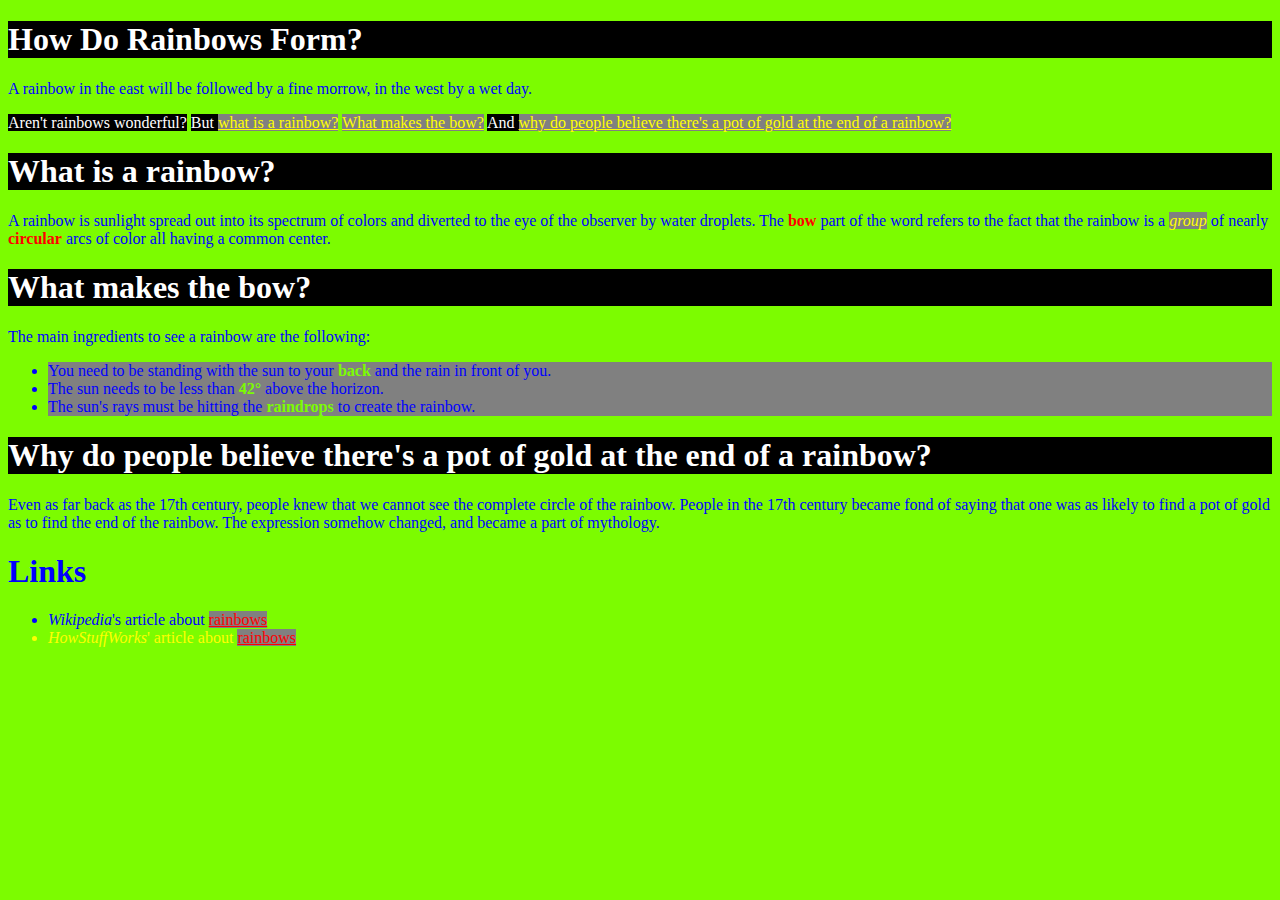
<file: Lab4/challenge.html>
<!DOCTYPE html>
<html lang="en">
    <head>
        <meta charset="utf-8" />
        <title>Rainbows</title>
        <link rel="stylesheet" href="challenge.css" />
    </head>
    <body>
    
        <h1 class="question">How Do Rainbows Form?</h1>
        
        <p>
            A rainbow in the east will be followed by a fine morrow, in the west by 
            a wet day.
        </p> 

        <p>
            <span class="question">Aren't rainbows wonderful?</span>
            <span class="question">But <a href="#definition">what is a rainbow?</a></span>
            <span class="question"><a href="#bow">What makes the bow?</a></span>
            <span class="question">And <a href="#gold">why do people believe there's a pot of gold at the end of a rainbow?</a></span>
        </p>

        <section id="definition">
            <h1 class="question">What is a rainbow?</h1>
            <p>
                A rainbow is sunlight spread out into its spectrum of colors and diverted to 
                the eye of the observer by water droplets. The <b>bow</b> part of the word 
                refers to the fact that the rainbow is a <em>group</em> of nearly 
                <b>circular</b> arcs of color all having a common center.
            </p>
        </section>

        <section id="bow">
            <h1 class="question">What makes the bow?</h1>
            <p>
                The main ingredients to see a rainbow are the following:
            </p>
            <ul>
                <li>You need to be standing with the sun to your <b>back</b> and the rain in front of you.</li>
                <li>The sun needs to be less than <b>42&deg;</b> above the horizon.</li>
                <li>The sun's rays must be hitting the <b>raindrops</b> to create the rainbow.</li>
            </ul>
        </section>

        <section id="gold">
            <h1 class="question">Why do people believe there's a pot of gold at the end of a rainbow?</h1>
            <p>
                Even as far back as the 17th century, people knew that we cannot see the 
                complete circle of the rainbow. People in the 17th century became fond of
                saying that one was as likely to find a pot of gold as to find the end of the
                rainbow. The expression somehow changed, and became a part of mythology.
            </p>
        </section>

        <nav>
            <h1>Links</h1>
            <ul>
                <li><i>Wikipedia</i>'s article about <a href="https://en.wikipedia.org/wiki/Rainbow">rainbows</a>
                </li>
                <li><i>HowStuffWorks</i>' article about <a href="http://science.howstuffworks.com/nature/climate-weather/storms/rainbow.htm">rainbows</a>
                </li>
            </ul>
        </nav>

    </body>
</html>
</file>
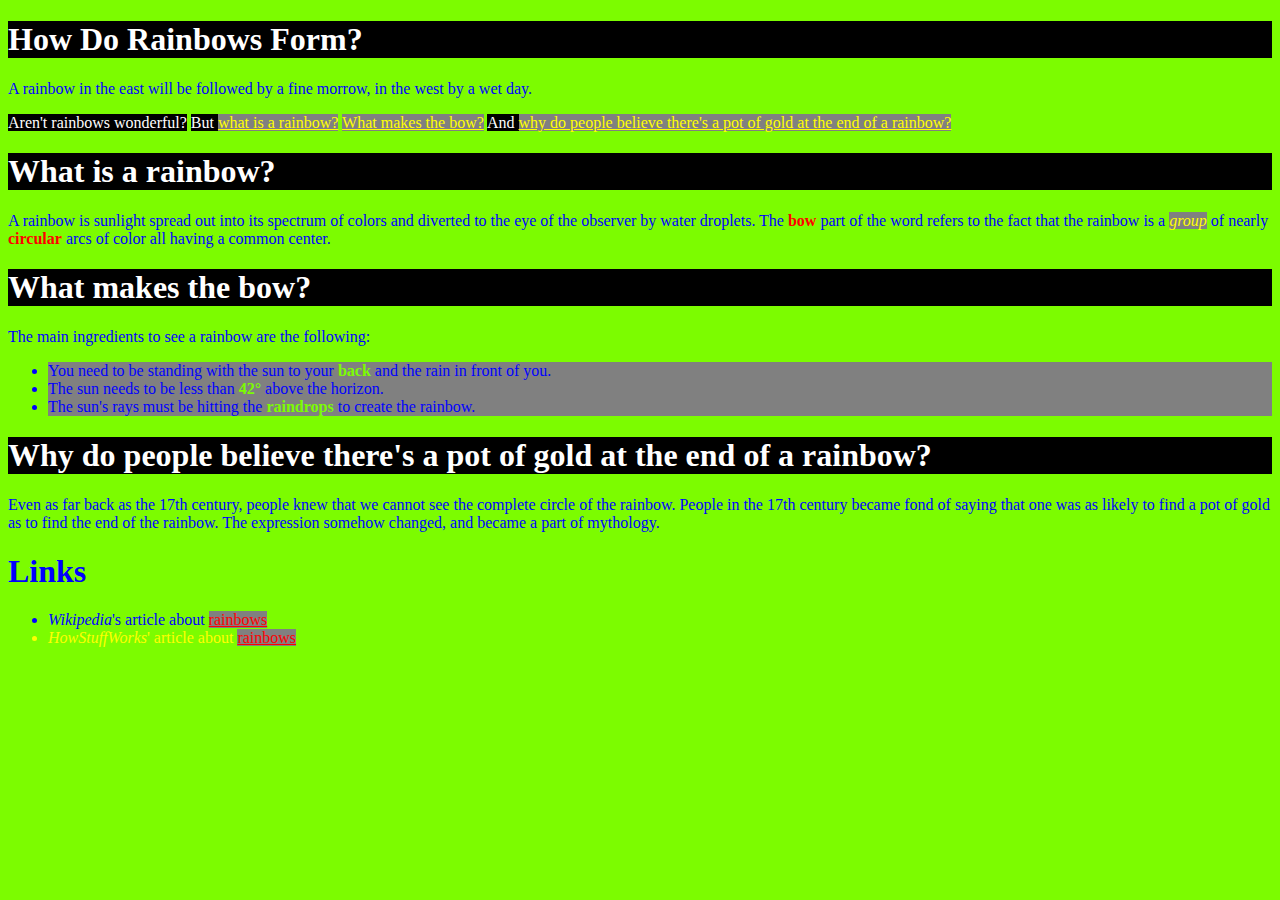
<file: Lab4/rainbow.html>
<!DOCTYPE html>
<html lang="en">
    <head>
        <meta charset="utf-8" />
        <title>Rainbows</title>
        <link rel="stylesheet" href="rainbow.css" />
    </head>
    <body>
    
        <h1 class="question">How Do Rainbows Form?</h1>
        
        <p>
            A rainbow in the east will be followed by a fine morrow, in the west by 
            a wet day.
        </p> 

        <p>
            <span class="question">Aren't rainbows wonderful?</span>
            <span class="question">But <a href="#definition">what is a rainbow?</a></span>
            <span class="question"><a href="#bow">What makes the bow?</a></span>
            <span class="question">And <a href="#gold">why do people believe there's a pot of gold at the end of a rainbow?</a></span>
        </p>

        <section id="definition">
            <h1 class="question">What is a rainbow?</h1>
            <p>
                A rainbow is sunlight spread out into its spectrum of colors and diverted to 
                the eye of the observer by water droplets. The <b>bow</b> part of the word 
                refers to the fact that the rainbow is a <em>group</em> of nearly 
                <b>circular</b> arcs of color all having a common center.
            </p>
        </section>

        <section id="bow">
            <h1 class="question">What makes the bow?</h1>
            <p>
                The main ingredients to see a rainbow are the following:
            </p>
            <ul>
                <li>You need to be standing with the sun to your <b>back</b> and the rain in front of you.</li>
                <li>The sun needs to be less than <b>42&deg;</b> above the horizon.</li>
                <li>The sun's rays must be hitting the <b>raindrops</b> to create the rainbow.</li>
            </ul>
        </section>

        <section id="gold">
            <h1 class="question">Why do people believe there's a pot of gold at the end of a rainbow?</h1>
            <p>
                Even as far back as the 17th century, people knew that we cannot see the 
                complete circle of the rainbow. People in the 17th century became fond of
                saying that one was as likely to find a pot of gold as to find the end of the
                rainbow. The expression somehow changed, and became a part of mythology.
            </p>
        </section>

        <nav>
            <h1>Links</h1>
            <ul>
                <li><i>Wikipedia</i>'s article about <a href="https://en.wikipedia.org/wiki/Rainbow">rainbows</a>
                </li>
                <li><i>HowStuffWorks</i>' article about <a href="http://science.howstuffworks.com/nature/climate-weather/storms/rainbow.htm">rainbows</a>
                </li>
            </ul>
        </nav>

    </body>
</html>
</file>
<file: Assignment/styles.css>
@font-face {
    font-display: swap;
    font-family: Martel;
    src: local('Martel'), local('Martel-Regular'),
         url('media/fonts/martel.woff2') format('woff2'),
         url('media/fonts/martel.woff') format('woff'),
         url('media/fonts/martel.ttf') format('truetype');
}

/* Core */
html {
    --background: #E67D66;
    --black: #2F2F2F;
    --border: 0.25em solid var(--black);
    --main-color: #8E3B46;
    --white: #FFF8F0;
}
* {
    margin: 0;
    padding: 0;
}
body {
    background-color: var(--background);
    background-image: linear-gradient(var(--background), var(--main-color));
    color: var(--black);
    font-family: 'Martel', 'Times New Roman', serif;
    font-size: 16px;
}
h1, p, a, figure, figcaption {
    padding: 0.5em 0.25em;
}
header, main, aside, footer {
    background-color: var(--white);
    padding: 1em;
}
nav, aside {
    background-color: #FFF;
    border: var(--border);
    border-width: 0.25em 0;
    padding: 0.8em;
}

/* Header */
header {
    padding: 2em 0 1.5em 0.5em;
}
header h1 {
    border: 0.5em solid #B1B695;
    border-image-repeat: repeat;
    border-image-slice: 33.33%;
    border-image-source: url(media/border-vine.png);
    border-width: 0 0.5em 0.5em 0.5em;
    color: var(--main-color);
    font-family: 'Baskerville', 'Times New Roman', serif;
    font-size: 3em;
    padding: 0 0.25em 0.5em 0.25em;
    text-align: center;
}
header p {
    font-weight: bold;
    padding-top: 2em;
    text-align: center;
}

/* Nav */
nav ul {
    align-items: center;
    display: flex;
    flex-direction: column;
    flex-wrap: wrap;
    justify-content: space-around;
    list-style: none;
    margin: 0.1em 0;
    text-align: center;
}
nav li {
    padding: 0.6em 0.5em;
}
nav a {
    background-color: var(--black);
    border: 0.1em solid var(--main-color);
    border-radius: 0.5em;
    color: var(--white);
    margin: 0.6em 0.1em;
    padding: 0.3em 4em;
    text-decoration: none;
    transition: background-color 0.7s ease;
}
nav a:hover, a[href=""] {
    background-color: var(--white);
    border: 0.1em solid var(--black);
    color: var(--main-color);
}

/* Main */
section, article {
    background-color: #FFF;
    border: var(--border);
    column-gap: 2em;
    column-rule: 0.1em dotted #999;
    column-width: 30em;
    margin: 3em 0.2em 1em 0.2em;
    padding: 1.5em;
    text-align: justify;
}
section p::first-letter, article p::first-letter {
    font-size: 1.4em;
    font-style: normal;
    font-weight: bold;
}
i {
    font-style: italic;
    font-weight: bold;
}
b, a, cite {
    color: var(--main-color);
}
ul, ol {
    column-gap: 2em;
    column-width: 20em;
    margin: 0.5em 2em;
}
li {
    padding: 0.2em;
}
figure {
    break-inside: avoid;
    text-align: center;
}
img {
    max-width: 100%;
}
figcaption {
    font-size: 0.75em;
}
img, section, article {
    box-shadow: 0 1em 1em #999;
}

/* Media Queries */
@media screen and (min-width: 45em) {
    body {
        border: 3em solid #000;
        border-bottom: none;
        border-image-repeat: repeat;
        border-image-slice: 33.33%;
        border-image-source: url(media/border-tile.png);
        border-top: none;
        margin: 0 auto;
        width: 85%;
    }
    header h1 {
        font-size: 4em;
    }
    nav ul {
        flex-direction: row;
    }
    nav a {
        padding: 0.5em 2em;
    }
    main > section, main > article {
        margin: 3em 1em 1em 1em;
    }
}
@media screen and (min-width: 90em) {
    header h1 {
        font-size: 5em;
    }
    nav a {
        padding: 0.3em 4em;
    }
}
@media screen and (min-width: 100em) {
    body {
        max-width: 100em;
    }
}
</file>
<file: Lab2/styles.css>
table {
    border-collapse: collapse;
}

td {
    text-align: right;
}

th {
    text-align: center;
}

td, th {
    vertical-align: middle;
    border: 1px solid black;
}
</file>
<file: Lab5/styles.css>
@import url('https://fonts.googleapis.com/css?family=Montserrat:400,700&display=swap');

* {
    margin: 0;
    padding: 0;
}

body {
    background-color: #90c8c3;
    background-image: url(bg.png);
    /* Background Designed by azerbaijan_stockers / Freepik
       http://www.freepik.com */
    font-size: 18px;
}

@media screen and (min-width: 50em) {
    body {
        border: 0.75em solid #000;
        border-radius: 1em;
        margin: 2em auto;
        max-width: 2048px;
        width: 80%;
    }
    header h1 {
        font-size: 3.5em;
        letter-spacing: 1.1vw;
    }
    main > section {
        margin: 3em 1em 1em 1em;
    }
}

h1, p, figcaption, a {
    font-family: 'Montserrat', Arial, sans-serif;
    padding: 0.5em 0.25em;
}

header, main, footer {
    background-color: #fff;
    padding: 1em;
}

/* Header */

header {
    align-items: center;
    display: flex;
    flex-direction: row;
    flex-wrap: wrap;
    justify-content: space-evenly;
    padding: 2em 0 2em 0.5em;
}

header h1 {
    color: #009788;
    flex-basis: 90%;
    font-family: 'Baskerville', 'Times New Roman', serif;
    font-size: 3em;
    padding: 0 0.25em;
    text-align: center;
}

header img {
    padding-left: 1em;
}

/* Nav */

nav {
    background-color: #000;
    padding: 0.6em 3.5em;
}

nav ul {
    display: flex;
    flex-direction: row;
    flex-wrap: wrap;
    justify-content: space-evenly;
    list-style: none;
    margin: 0.1em 0;
}

nav li {
    display: inline;
    margin: 0.6em 0.1em;

}

nav a {
    border: 0.1em solid #fff;
    border-radius: 0.5em;
    color: #fff;
    padding: 0.35em 1.5em;
    text-decoration: none;
    transition-duration: 0.5s;
}

nav a:hover {
    background-color: #fff;
    border: 0.1em solid #000;
    box-shadow: inset 0 0 0.5em #000;
    color: #000;
}

nav li:first-child a {
    background-color: #fff;
    color: #000;
    font-weight: bold;
}

/* Main */

section {
    border: 0.25em solid #9DACAA;
    border-bottom-color: #009788;
    border-bottom-width: 0.75em;
    border-radius: 0 2em;
    box-shadow: 0 1em 1em #999;
    margin: 3em 0.2em 1em 0.2em;
    padding: 1.5em;
}

section figure {
    background-color: #808080;
    border: 0.2em solid #555358;
    border-radius: 1em;
    margin: 1em auto;
    width: 240px;
    padding: 1em;
}

figcaption {
    color: #fff;
    text-align: center;
}
</file>
<file: Lab3/michelangelo/styles/styles.css>
html {
    background-image: url("../images/background.jpg");
}

body {
    background-color: white;
    width: 80%;
    margin: 1em auto;
    border-radius: 1em;
    padding: 1em;
}

img {
    max-width: 100%;
}
</file>
<file: Lab3/styles.css>
table {
    border-collapse: collapse;
}

td {
    text-align: right;
}

th {
    text-align: center;
}

td, th {
    vertical-align: middle;
    border: 1px solid black;
}
</file>
<file: Lab4/challenge.css>
body{background:#7CFC00;color:#00F}

.question{background:#000;color:#FFF}

em,a,nav li+li{color:#FF0}

b,nav a{color:red}

#bow li,em,a{background:gray}

li b{color:#7CFC00}
</file>
<file: Lab4/rainbow.css>
body {
    background-color: lawngreen;
    color: blue
}

.question {
    background-color: black;
    color: white
}

em, .question a {
    background-color: gray;
    color: yellow
}

b {
    color: red
}

#bow li {
    background-color: gray
}

li b {
    color: lawngreen
}

nav li+li {
    color: yellow
}

nav a {
    background-color: gray;
    color: red
}
</file>
